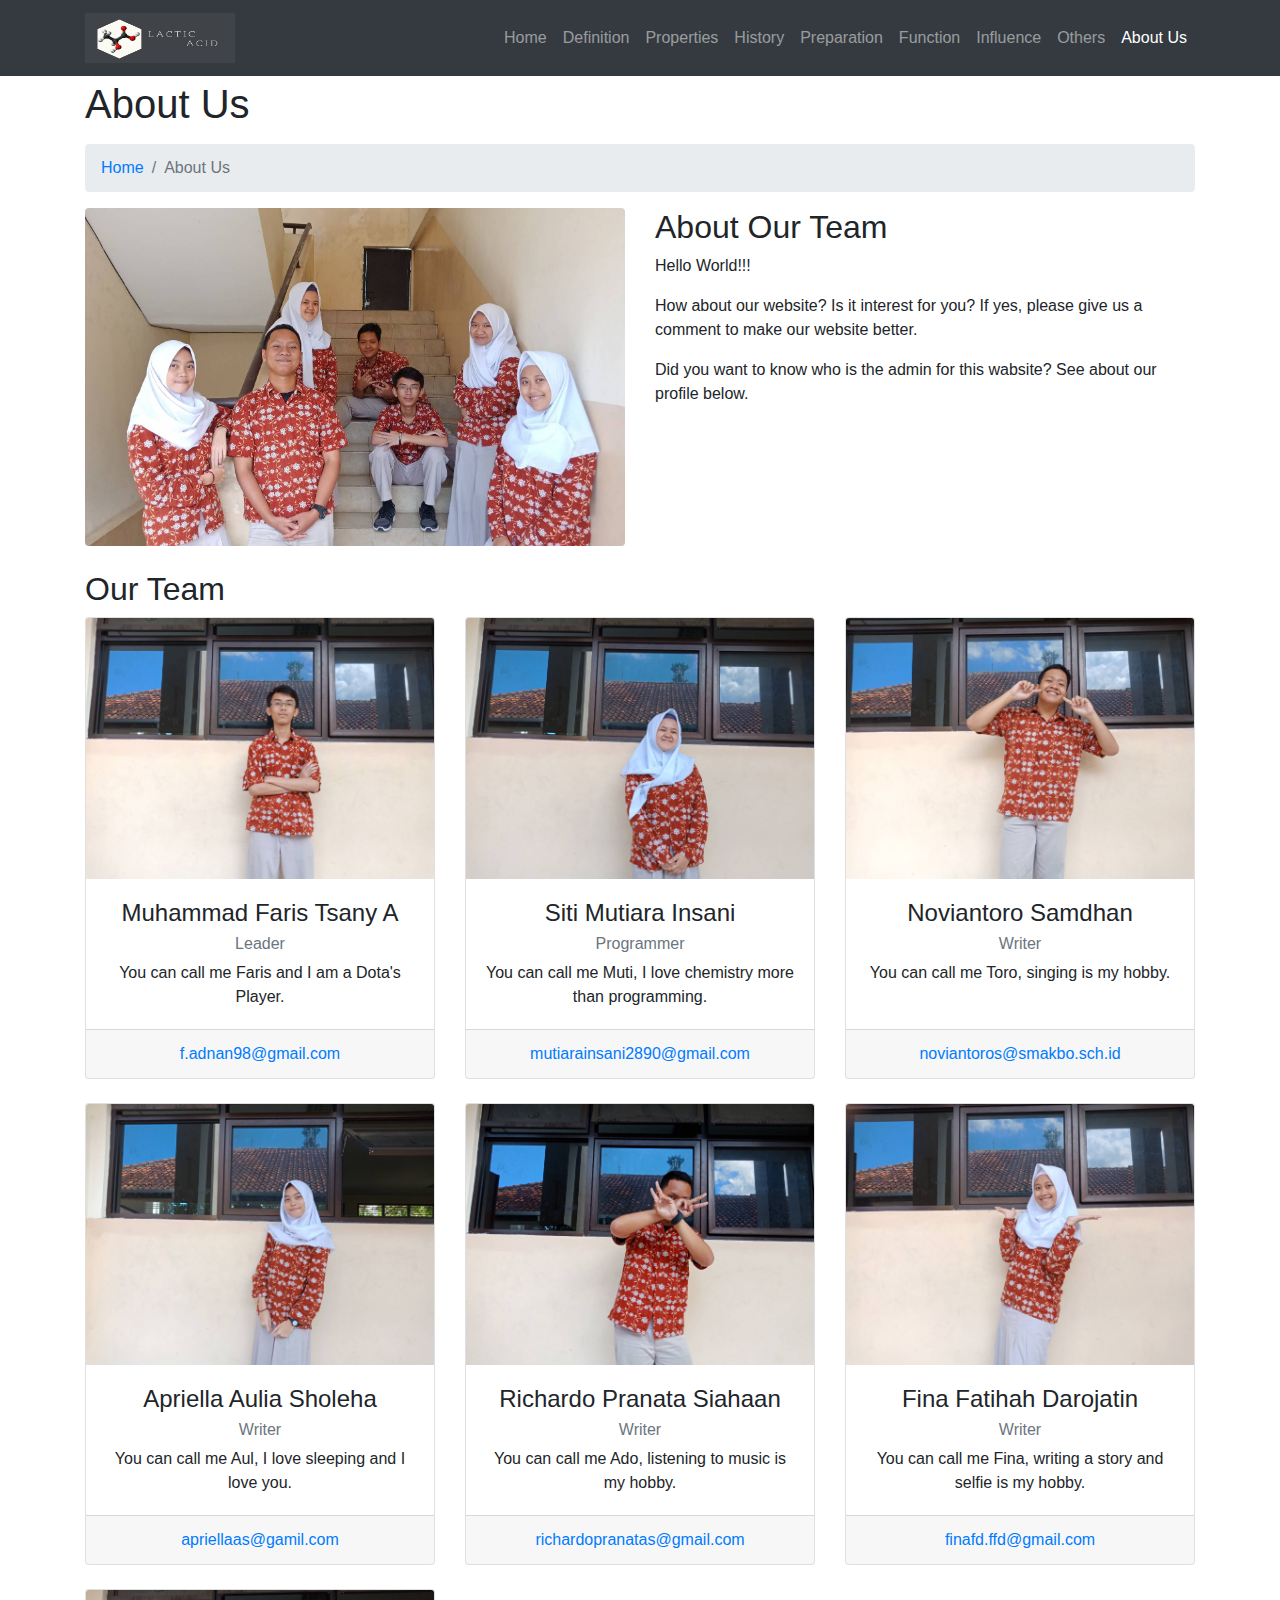
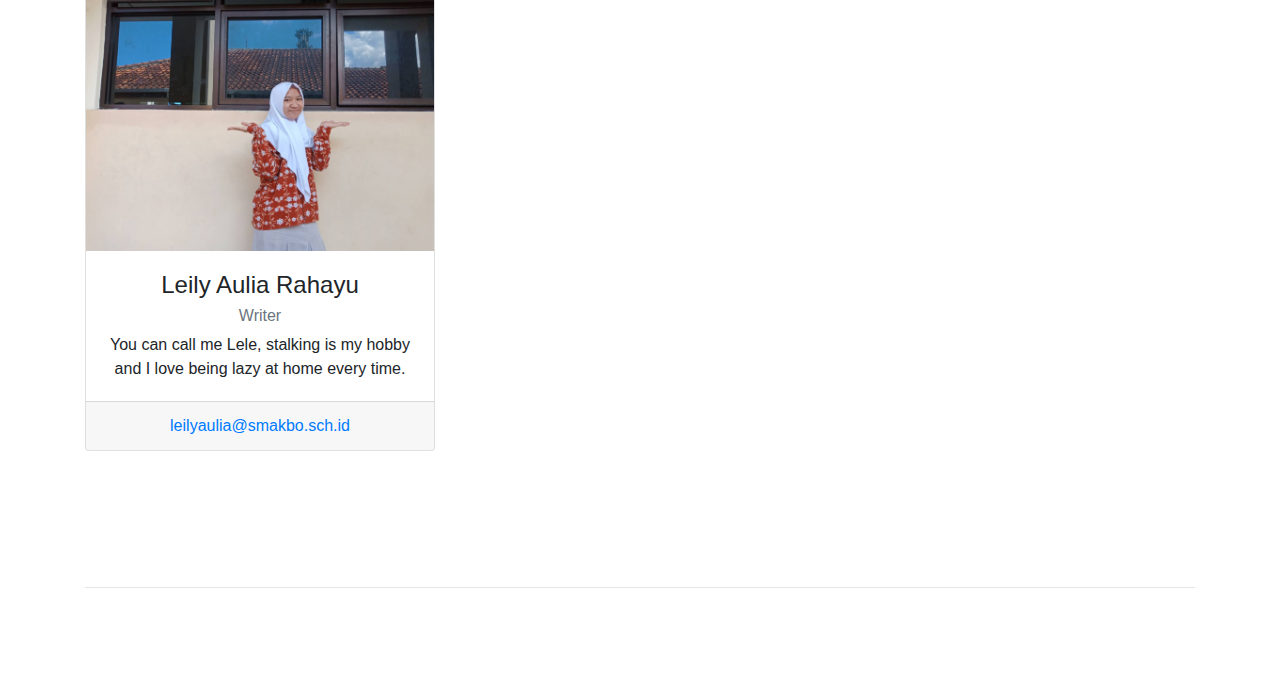
<file: aboutus.html>
<!DOCTYPE html>
<html lang="en">

  <head>

    <meta charset="utf-8">
    <meta name="viewport" content="width=device-width, initial-scale=1, shrink-to-fit=no">
    <meta name="description" content="">
    <meta name="author" content="">

    <title>LACTIC ACID</title>
     <link rel="shortcut icon" href="http://www.iconarchive.com/download/i91597/icons8/windows-8/Science-Physics.ico">

     <!-- Bootstrap core CSS -->
    <link href="css/bootstrap.css" rel="stylesheet">

    <!-- Custom styles for this template -->
    <link href="css/modern-business.css" rel="stylesheet">

  </head>

  <body>

     <!-- Navigation -->
    <nav class="navbar fixed-top navbar-expand-lg navbar-dark bg-dark fixed-top">
      <div class="container">
        <a class="navbar-brand" href="index.html">
          <img src="img/logo2.png" width="150" height="50" class="d-inline-block align-top" alt="">
        </a>
        <button class="navbar-toggler navbar-toggler-right" type="button" data-toggle="collapse" data-target="#navbarResponsive" aria-controls="navbarResponsive" aria-expanded="false" aria-label="Toggle navigation">
          <span class="navbar-toggler-icon"></span>
        </button>
        <div class="collapse navbar-collapse" id="navbarResponsive">
          <ul class="navbar-nav ml-auto">
            <li class="nav-item">
              <a class="nav-link" href="index.html">Home</a>
            </li>
            <li class="nav-item">
              <a class="nav-link" href="definisi.html">Definition</a>
            </li>
            <li class="nav-item">
              <a class="nav-link" href="properties.html">Properties</a>
            </li>
            <li class="nav-item">
              <a class="nav-link" href="history.html">History</a>
            </li>
             <li class="nav-item">
              <a class="nav-link" href="preparation.html">Preparation</a>
            </li>
             <li class="nav-item">
              <a class="nav-link" href="application.html">Function</a>
            </li>
            <li class="nav-item">
              <a class="nav-link" href="influence.html">Influence</a>
            </li>
            <li class="nav-item">
              <a class="nav-link" href="otherarticle.html">Others</a>
            </li>
            <li class="nav-item active">
              <a class="nav-link" href="aboutus.html">About Us</a>
            </li>
          </ul>
        </div>
      </div>
    </nav>


    <!-- Page Content -->
    <div class="container">

      <!-- Page Heading/Breadcrumbs -->
      <h1 class="mt-4 mb-3">About
        Us
      </h1>

      <ol class="breadcrumb">
        <li class="breadcrumb-item">
          <a href="index.html">Home</a>
        </li>
        <li class="breadcrumb-item active">About Us</li>
      </ol>

      <!-- Intro Content -->
      <div class="row">
        <div class="col-lg-6">
          <img class="img-fluid rounded mb-4" src="img/kkpi (3).jpg" alt="">
        </div>
        <div class="col-lg-6">
          <h2>About Our Team</h2>
          <p>Hello World!!!</p>
          <p>How about our website? Is it interest for you? If yes, please give us a comment to make our website better.</p>
          <p>Did you want to know who is the admin for this wabsite? See about our profile below.</p>
        </div>
      </div>
      <!-- /.row -->

      <!-- Team Members -->
      <h2>Our Team</h2>

      <div class="row">
        <div class="col-lg-4 mb-4">
          <div class="card h-100 text-center">
            <img class="card-img-top" src="img/kkpi (8).jpg" alt="">
            <div class="card-body">
              <h4 class="card-title">Muhammad Faris Tsany A</h4>
              <h6 class="card-subtitle mb-2 text-muted">Leader</h6>
              <p class="card-text">You can call me Faris and I am a Dota's Player.</p>
            </div>
            <div class="card-footer">
              <a href="https://www.google.com/gmail/">f.adnan98@gmail.com</a>
            </div>
          </div>
        </div>
        <div class="col-lg-4 mb-4">
          <div class="card h-100 text-center">
            <img class="card-img-top" src="img/kkpi (7).jpg" alt="">
            <div class="card-body">
              <h4 class="card-title">Siti Mutiara Insani</h4>
              <h6 class="card-subtitle mb-2 text-muted">Programmer</h6>
              <p class="card-text">You can call me Muti, I love chemistry more than programming.</p>
            </div>
            <div class="card-footer">
              <a href="https://www.google.com/gmail/">mutiarainsani2890@gmail.com</a>
            </div>
          </div>
        </div>
        <div class="col-lg-4 mb-4">
          <div class="card h-100 text-center">
            <img class="card-img-top" src="img/kkpi (1).jpg" alt="">
            <div class="card-body">
              <h4 class="card-title">Noviantoro Samdhan</h4>
              <h6 class="card-subtitle mb-2 text-muted">Writer</h6>
              <p class="card-text">You can call me Toro, singing is my hobby.</p>
            </div>
            <div class="card-footer">
              <a href="https://www.google.com/gmail/">noviantoros@smakbo.sch.id</a>
            </div>
          </div>
        </div>
        <div class="col-lg-4 mb-4">
          <div class="card h-100 text-center">
            <img class="card-img-top" src="img/kkpi (4).jpg" alt="">
            <div class="card-body">
              <h4 class="card-title">Apriella Aulia Sholeha</h4>
              <h6 class="card-subtitle mb-2 text-muted">Writer</h6>
              <p class="card-text">You can call me Aul, I love sleeping and I love you.</p>
            </div>
            <div class="card-footer">
              <a href="https://www.google.com/gmail/">apriellaas@gamil.com</a>
            </div>
          </div>
        </div>
        <div class="col-lg-4 mb-4">
          <div class="card h-100 text-center">
            <img class="card-img-top" src="img/kkpi (5).jpg" alt="">
            <div class="card-body">
              <h4 class="card-title">Richardo Pranata Siahaan</h4>
              <h6 class="card-subtitle mb-2 text-muted">Writer</h6>
              <p class="card-text">You can call me Ado, listening to music is my hobby.</p>
            </div>
            <div class="card-footer">
              <a href="https://www.google.com/gmail/">richardopranatas@gmail.com</a>
            </div>
          </div>
        </div>
        <div class="col-lg-4 mb-4">
          <div class="card h-100 text-center">
            <img class="card-img-top" src="img/kkpi (2).jpg" alt="">
            <div class="card-body">
              <h4 class="card-title">Fina Fatihah Darojatin</h4>
              <h6 class="card-subtitle mb-2 text-muted">Writer</h6>
              <p class="card-text">You can call me Fina, writing a story and selfie is my hobby.</p>
            </div>
            <div class="card-footer">
              <a href="https://www.google.com/gmail/">finafd.ffd@gmail.com</a>
            </div>
          </div>
        </div>
        <div class="col-lg-4 mb-4">
          <div class="card h-100 text-center">
            <img class="card-img-top" src="img/kkpi (6).jpg" alt="">
            <div class="card-body">
              <h4 class="card-title">Leily Aulia Rahayu</h4>
              <h6 class="card-subtitle mb-2 text-muted">Writer</h6>
              <p class="card-text">You can call me Lele, stalking is my hobby and I love being lazy at home every time.</p>
            </div>
            <div class="card-footer">
              <a href="https://www.google.com/gmail/">leilyaulia@smakbo.sch.id</a>
            </div>
          </div>
        </div>
      </div>
      </div>
      <!-- /.row -->
      </div>
      <!-- /.row -->

    </div>
    <!-- /.container -->

    <!-- Footer -->
    <footer class="py-5" style="background-image: url('http://www.elsa-belgium.org/wp-content/uploads/2014/12/footer-background-02-1.png')"">
      <div class="container">
           <p class="m-0 text-center text-white">Lactic Acid Website.</p>
         <p class="m-0 text-center text-white">Find Your Own Self In Chemistry.</p>
         <hr>
          <center><a class="text-white" href="index.html">LACTIC ACID GROUP</a></center>
      </div>
      <!-- /.container -->
    </footer>
  </body>

</html>
</file>
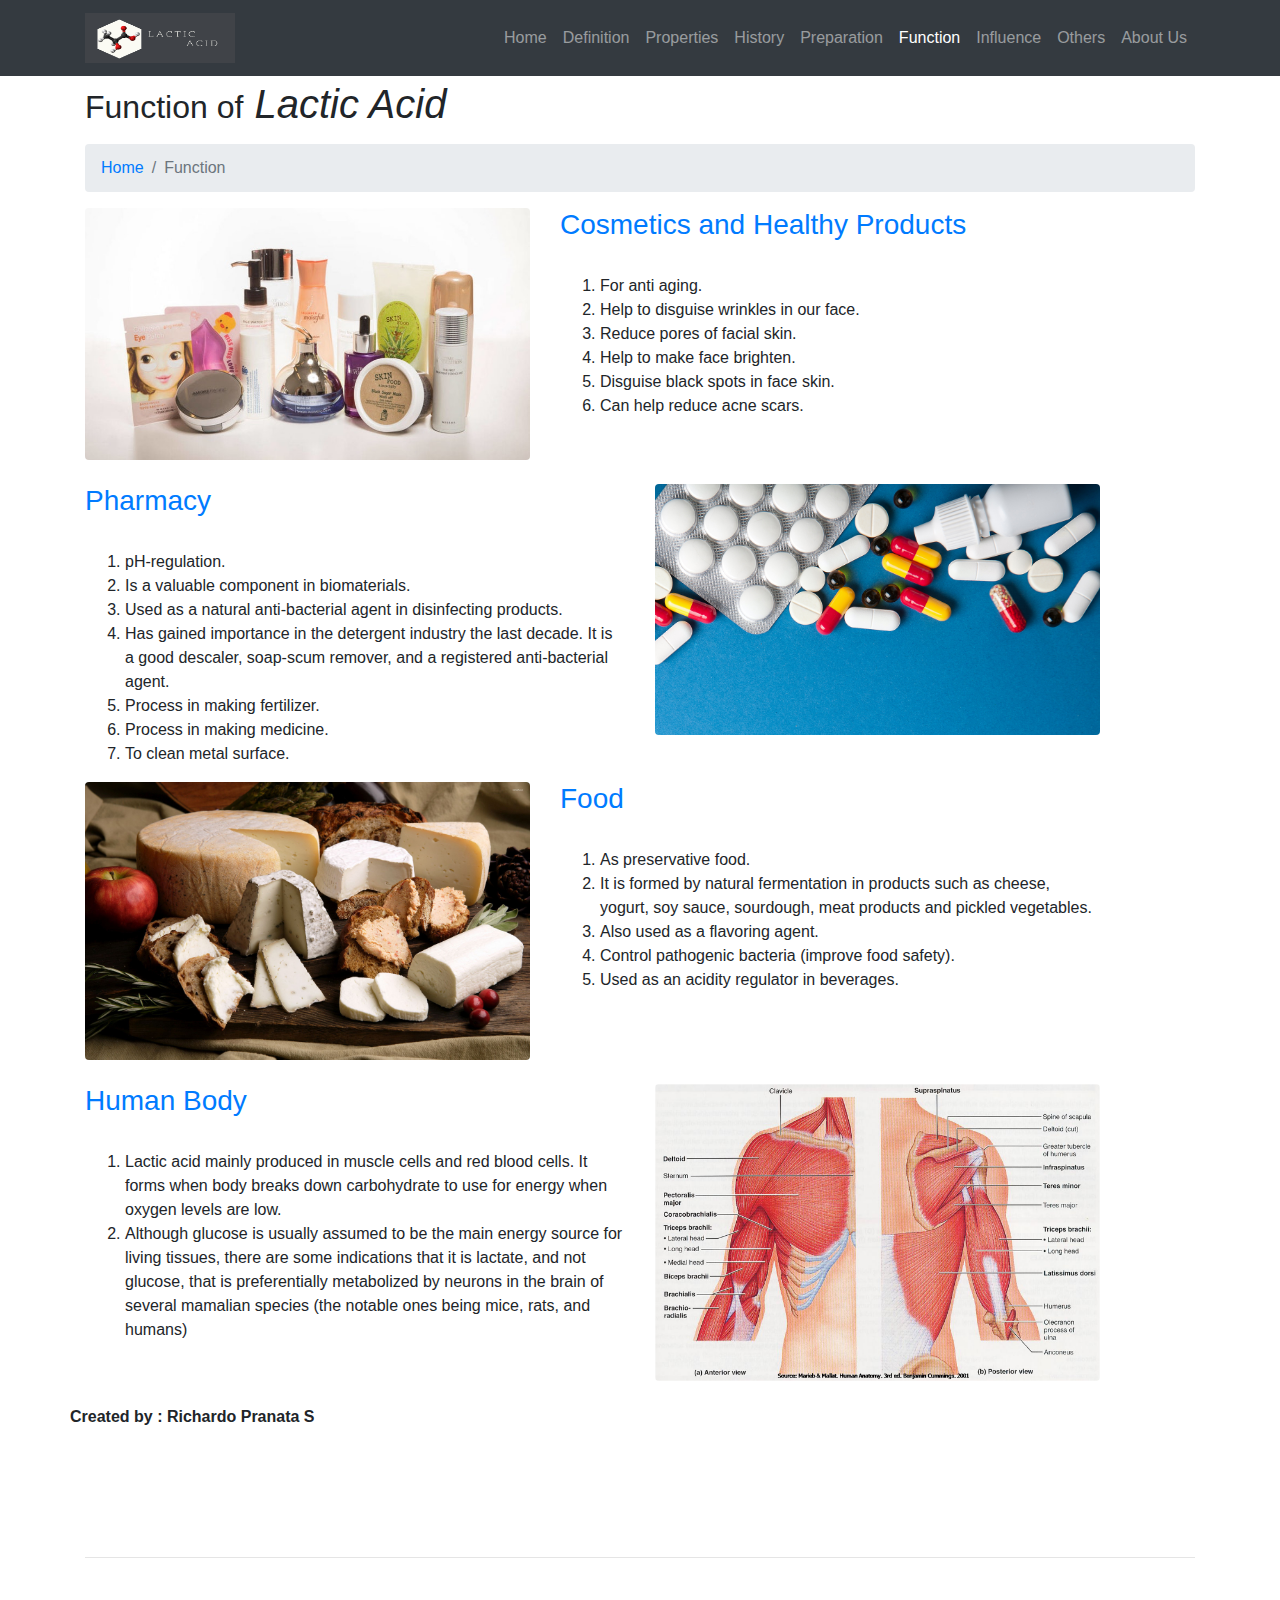
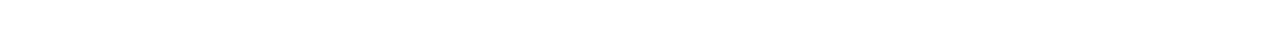
<file: application.html>
<!DOCTYPE html>
<html lang="en">

  <head>

    <meta charset="utf-8">
    <meta name="viewport" content="width=device-width, initial-scale=1, shrink-to-fit=no">
    <meta name="description" content="">
    <meta name="author" content="">

    <title>LACTIC ACID</title>
     <link rel="shortcut icon" href="http://www.iconarchive.com/download/i91597/icons8/windows-8/Science-Physics.ico">

     <!-- Bootstrap core CSS -->
    <link href="css/bootstrap.css" rel="stylesheet">

    <!-- Custom styles for this template -->
    <link href="css/modern-business.css" rel="stylesheet">

  </head>

  <body>

     <!-- Navigation -->
    <nav class="navbar fixed-top navbar-expand-lg navbar-dark bg-dark fixed-top">
      <div class="container">
        <a class="navbar-brand" href="index.html">
          <img src="img/logo2.png" width="150" height="50" class="d-inline-block align-top" alt="">
        </a>
        <button class="navbar-toggler navbar-toggler-right" type="button" data-toggle="collapse" data-target="#navbarResponsive" aria-controls="navbarResponsive" aria-expanded="false" aria-label="Toggle navigation">
          <span class="navbar-toggler-icon"></span>
        </button>
        <div class="collapse navbar-collapse" id="navbarResponsive">
          <ul class="navbar-nav ml-auto">
            <li class="nav-item">
              <a class="nav-link" href="index.html">Home</a>
            </li>
            <li class="nav-item">
              <a class="nav-link" href="definisi.html">Definition</a>
            </li>
             <li class="nav-item">
              <a class="nav-link" href="properties.html">Properties</a>
            </li>
            <li class="nav-item">
              <a class="nav-link" href="history.html">History</a>
            </li>
             <li class="nav-item">
              <a class="nav-link" href="preparation.html">Preparation</a>
            </li>
             <li class="nav-item active">
              <a class="nav-link" href="application.html">Function</a>
            </li>
            <li class="nav-item">
              <a class="nav-link" href="influence.html">Influence</a>
            </li>
            <li class="nav-item">
              <a class="nav-link" href="otherarticle.html">Others</a>
            </li>
            <li class="nav-item">
              <a class="nav-link" href="aboutus.html">About Us</a>
            </li>
          </ul>
        </div>
      </div>
    </nav>


    <!-- Page Content -->
    <div class="container">

      <!-- Page Heading/Breadcrumbs -->
      <h1 class="mt-4 mb-3"> <small>Function of</small> <i>Lactic Acid</i> 
      </h1>

      <ol class="breadcrumb">
        <li class="breadcrumb-item">
          <a href="index.html">Home</a>
        </li>
        <li class="breadcrumb-item active">Function</li>
      </ol>

      <!-- Intro Content -->
      <div class="row">
        <div class="col-lg-5">
          <img class="img-fluid rounded mb-4" src="img/skincare.jpg" width="700" height="400" alt="">
        </div>
        <div class="col-lg-6">
          <h3 class="text-primary"><a href="https://www.youtube.com/watch?v=RJvNnDxJxao">Cosmetics and Healthy Products</a></h3>
          <br><ol> 
                  <li>For anti aging.</li>
                  <li>Help to disguise wrinkles in our face.</li>
                  <li>Reduce pores of facial skin.</li>
                  <li>Help to make face brighten.</li>
                  <li>Disguise black spots in face skin.</li>
                  <li>Can help reduce acne scars.</li>
              </ol>
        </div>
      </div>
      <div class="row">
        <div class="col-lg-6">
          <h3 class="text-primary"><a href="https://www.youtube.com/watch?v=Cfgj7nYlDyI">Pharmacy</a></h3>
          <br><ol> 
                  <li>pH-regulation.</li>
                  <li>Is a valuable component in biomaterials.</li>
                  <li>Used as a natural anti-bacterial agent in disinfecting products.</li>
                  <li>Has gained importance in the detergent industry the last decade. It is a good descaler, soap-scum remover, and a registered anti-bacterial agent.</li>
                  <li>Process in making fertilizer.</li>
                  <li>Process in making medicine.</li>
                  <li>To clean metal surface.</li>
              </ol>
        </div>
        <div class="col-lg-5">
          <img class="img-fluid rounded mb-4" src="img/obat.jpg" width="700" height="400" alt="">
        </div>
      </div>
      <div class="row">
        <div class="col-lg-5">
          <img class="img-fluid rounded mb-4" src="img/keju.jpg" width="700" height="400" alt="">
        </div>
        <div class="col-lg-6">
          <h3 class="text-primary"><a href="https://www.youtube.com/watch?v=KlH4k4cHEzQ">Food</a></h3>
          <br><ol> 
                  <li>As preservative food.</li>
                  <li>It is formed by natural fermentation in products such as cheese, yogurt, soy sauce, sourdough, meat products and pickled vegetables.</li>
                  <li>Also used as a flavoring agent.</li>
                  <li>Control pathogenic bacteria (improve food safety).</li>
                  <li>Used as an acidity regulator in beverages.</li>
              </ol>
        </div>
      </div>
       <div class="row">
        <div class="col-lg-6">
          <h3 class="text-primary"><a href="https://www.youtube.com/watch?v=6mlHCx965po">Human Body</a></h3>
          <br> <ol>

          		<li>Lactic acid mainly produced in muscle cells and red blood cells. It forms when body breaks down carbohydrate to use for energy when oxygen levels are low.</li>
         		 <li>Although glucose is usually assumed to be the main energy source for living tissues, there are some indications that it is lactate, and not glucose, that is preferentially metabolized by neurons in the brain of several mamalian species (the notable ones being mice, rats, and humans)</li>
         		 
         		</ol>

        </div>
        <div class="col-lg-5">
          <img class="img-fluid rounded mb-4" src="img/otot.png" width="700" height="400" alt="">
        </div>



<p><strong>Created by : Richardo Pranata S</strong></p>
    
            </div>
          </div>
        </div>
      </div>
      <!-- /.row -->
      </div>
      <!-- /.row -->

    </div>
    <!-- /.container -->

    <!-- Footer -->
   <footer class="py-5" style="background-image: url('http://www.elsa-belgium.org/wp-content/uploads/2014/12/footer-background-02-1.png')"">
      <div class="container">
           <p class="m-0 text-center text-white">Lactic Acid Website.</p>
         <p class="m-0 text-center text-white">Find Your Own Self In Chemistry.</p>
         <hr>
          <center><a class="text-white" href="index.html">LACTIC ACID GROUP</a></center>
      </div>
      <!-- /.container -->
    </footer>

  </body>

</html>
</file>
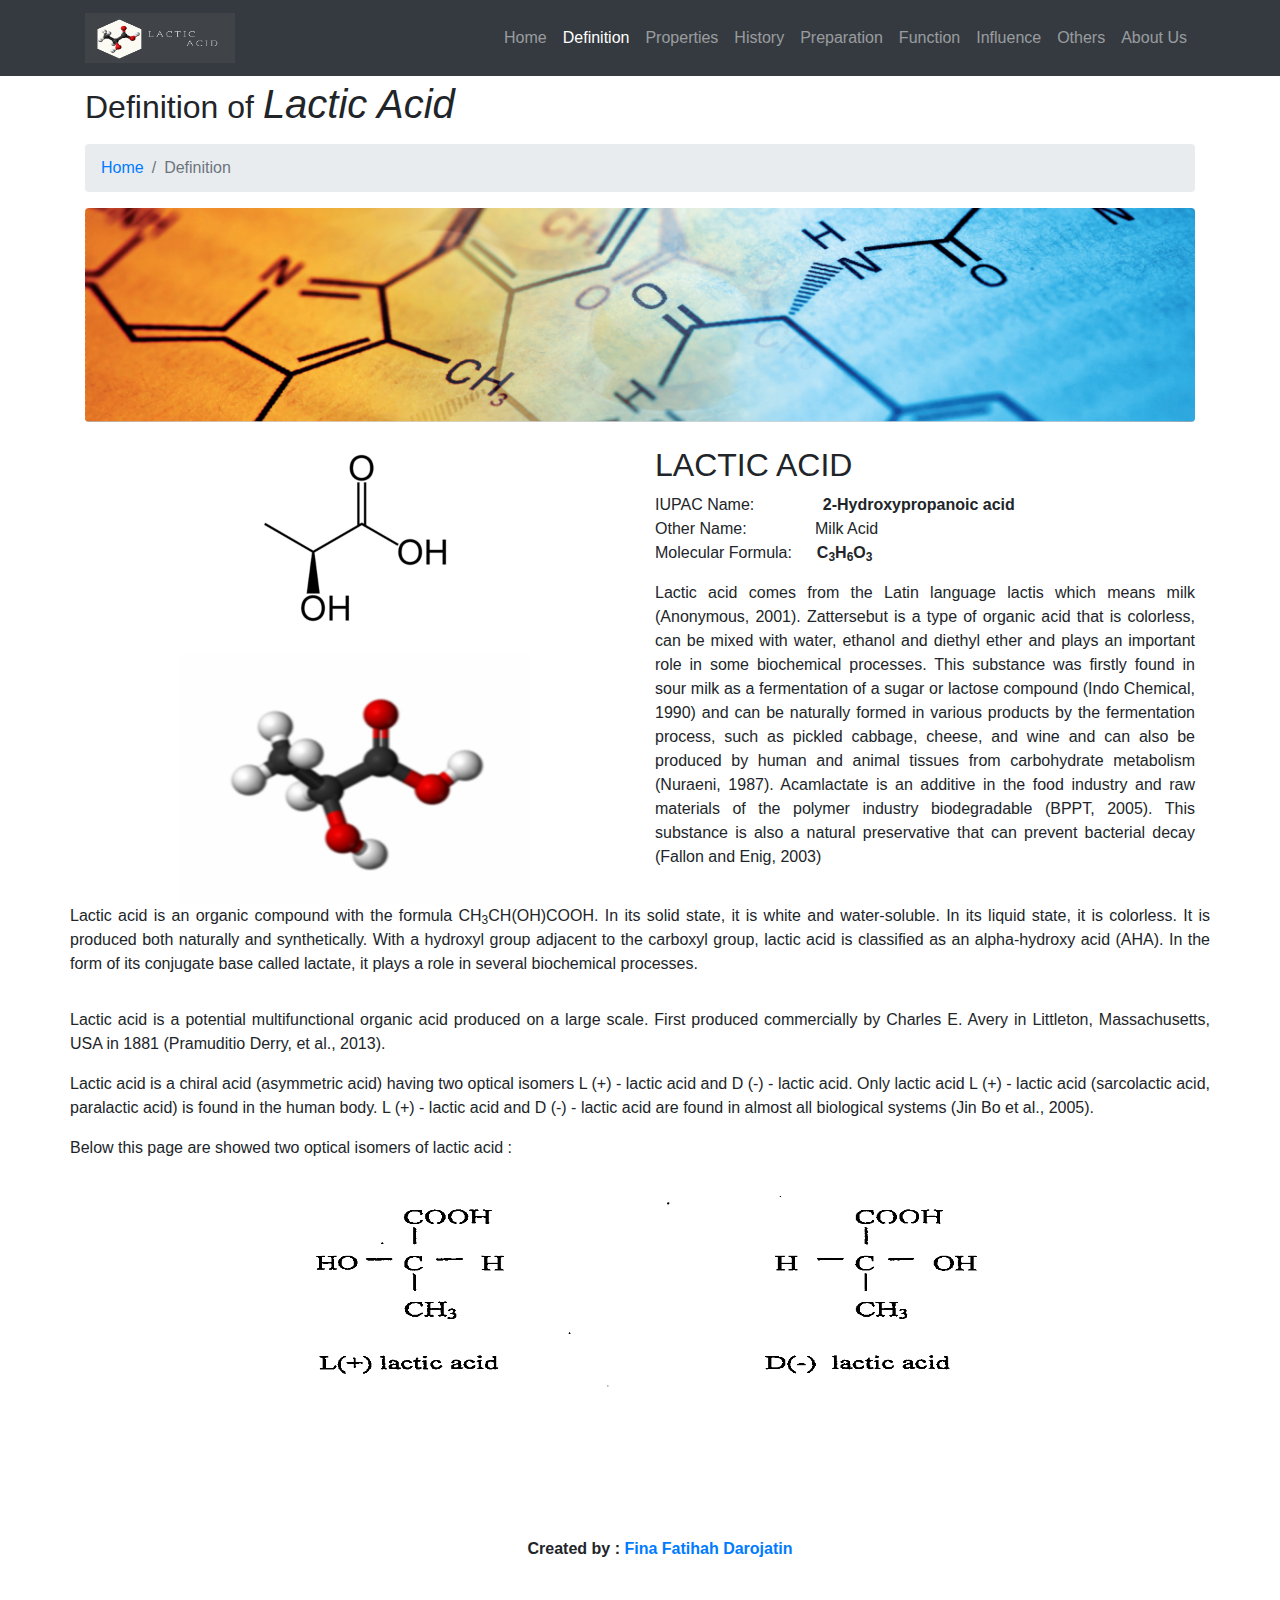
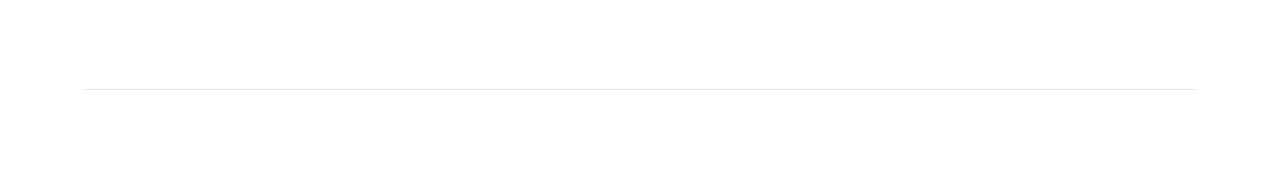
<file: definisi.html>
<!DOCTYPE html>
<html lang="en">

  <head>

    <meta charset="utf-8">
    <meta name="viewport" content="width=device-width, initial-scale=1, shrink-to-fit=no">
    <meta name="description" content="">
    <meta name="author" content="">

    <title>LACTIC ACID</title>
     <link rel="shortcut icon" href="http://www.iconarchive.com/download/i91597/icons8/windows-8/Science-Physics.ico">

    <!-- Bootstrap core CSS -->
    <link href="css/bootstrap.css" rel="stylesheet">

    <!-- Custom styles for this template -->
    <link href="css/modern-business.css" rel="stylesheet">

  </head>

  <body>

     <!-- Navigation -->
    <nav class="navbar fixed-top navbar-expand-lg navbar-dark bg-dark fixed-top">
      <div class="container">
         <a class="navbar-brand" href="index.html">
          <img src="img/logo2.png" width="150" height="50" class="d-inline-block align-top" alt="">
        </a>
        <button class="navbar-toggler navbar-toggler-right" type="button" data-toggle="collapse" data-target="#navbarResponsive" aria-controls="navbarResponsive" aria-expanded="false" aria-label="Toggle navigation">
          <span class="navbar-toggler-icon"></span>
        </button>
        <div class="collapse navbar-collapse" id="navbarResponsive">
          <ul class="navbar-nav ml-auto">
            <li class="nav-item">
              <a class="nav-link" href="index.html">Home</a>
            </li>
            <li class="nav-item active">
              <a class="nav-link" href="definisi.html">Definition</a>
            </li>
            <li class="nav-item">
              <a class="nav-link" href="properties.html">Properties</a>
            </li>
            <li class="nav-item">
              <a class="nav-link" href="history.html">History</a>
            </li>
             <li class="nav-item">
              <a class="nav-link" href="preparation.html">Preparation</a>
            </li>
             <li class="nav-item">
              <a class="nav-link" href="application.html">Function</a>
            </li>
            <li class="nav-item">
              <a class="nav-link" href="influence.html">Influence</a>
            </li>
            <li class="nav-item">
              <a class="nav-link" href="otherarticle.html">Others</a>
            </li>
            <li class="nav-item">
              <a class="nav-link" href="aboutus.html">About Us</a>
            </li>
          </ul>
        </div>
      </div>
    </nav>

    <!-- Page Content -->
    <div class="container">

      <!-- Page Heading/Breadcrumbs -->
      <h1 class="mt-4 mb-3"> <small>Definition
        of </small> <i>Lactic Acid</i>
      </h1>

      <ol class="breadcrumb">
        <li class="breadcrumb-item">
          <a href="index.html">Home</a>
        </li>
        <li class="breadcrumb-item active">Definition</li>
      </ol>

      <!-- Image Header -->
      <img class="img-fluid rounded mb-4" src="img/header1.jpg" alt="">

      <!-- Marketing Icons Section -->
            <div class="row">
        <div class="col-lg-6">
          <center><img class="img-fluid rounded mb-4" src="img/asamlaktat.png" width="200px" height= "100px" margin-left="200px"></center>
          <center><img src="img/structure2.jpg" width="350px" height= "250px"></center>
        </div>
        <div class="col-lg-6">
          <h2>LACTIC ACID</h2>
          <p> IUPAC Name:&emsp;&emsp;&emsp;&emsp;&nbsp;<strong>2-Hydroxypropanoic acid</strong> <br> Other Name:&emsp;&emsp;&emsp;&emsp;&nbsp;Milk Acid <br> Molecular Formula:&emsp;&nbsp;&nbsp;<strong>C<sub>3</sub>H<sub>6</sub>O<sub>3</sub></strong>


          </p>
          <p align="justify">Lactic acid comes from the Latin language
lactis
which means milk (Anonymous, 2001). Zattersebut is a type of organic acid that is colorless, can be mixed with water, ethanol and diethyl ether and plays an important role in some biochemical processes.
 This substance was firstly found in sour milk as a fermentation of a sugar or lactose compound (Indo Chemical, 1990) and can be naturally formed in various products by the fermentation process, such as pickled cabbage, cheese, and wine and can also be produced by human and animal tissues from carbohydrate metabolism (Nuraeni, 1987). Acamlactate is an additive in the food industry and raw materials of the polymer industry
biodegradable
(BPPT, 2005). This substance is also a natural preservative that can prevent bacterial decay (Fallon and Enig, 2003)</p>
</div>
<p>
           <p align="justify">Lactic acid is an organic compound with the formula CH<sub>3</sub>CH(OH)COOH. In its solid state, it is white and water-soluble. In its liquid state, it is colorless. It is produced both naturally and synthetically. With a hydroxyl group adjacent to the carboxyl group, lactic acid is classified as an alpha-hydroxy acid (AHA). In the form of its conjugate base called lactate, it plays a role in several biochemical processes.</p>
          </p>
          
          <p align="justify">Lactic acid is a potential multifunctional organic acid produced on a large scale. First produced commercially by Charles E. Avery in Littleton, Massachusetts, USA in 1881 (Pramuditio Derry, et al., 2013).</p>

          <p align="justify">Lactic acid is a chiral acid (asymmetric acid) having two optical isomers L (+) - lactic acid and D (-) - lactic acid. Only lactic acid L (+) - lactic acid (sarcolactic acid, paralactic acid) is found in the human body. L (+) - lactic acid and D (-) - lactic acid are found in almost all biological systems (Jin Bo et al., 2005).</p>

          <p>Below this page are showed two optical isomers of lactic acid :</p>
          <p align="center"><img src="img/isomer.png" width="65%" height="65%"></p>

        
      </div>
          </div>

<ol> <p align="center"><strong>Created by : 
                        <a href="https://www.instagram.com/delfina_fd/">Fina Fatihah Darojatin
                       </a></strong></p>
  </ol>
        </div>
      </div>
      <!-- /.row -->

    </div>
    <!-- /.container -->

    <!-- Footer -->
   <footer class="py-5" style="background-image: url('http://www.elsa-belgium.org/wp-content/uploads/2014/12/footer-background-02-1.png')"">
      <div class="container">
           <p class="m-0 text-center text-white">Lactic Acid Website.</p>
         <p class="m-0 text-center text-white">Find Your Own Self In Chemistry.</p>
         <hr>
          <center><a class="text-white" href="index.html">LACTIC ACID GROUP</a></center>
      </div>
      <!-- /.container -->
    </footer>

  </body>

</html>
</file>
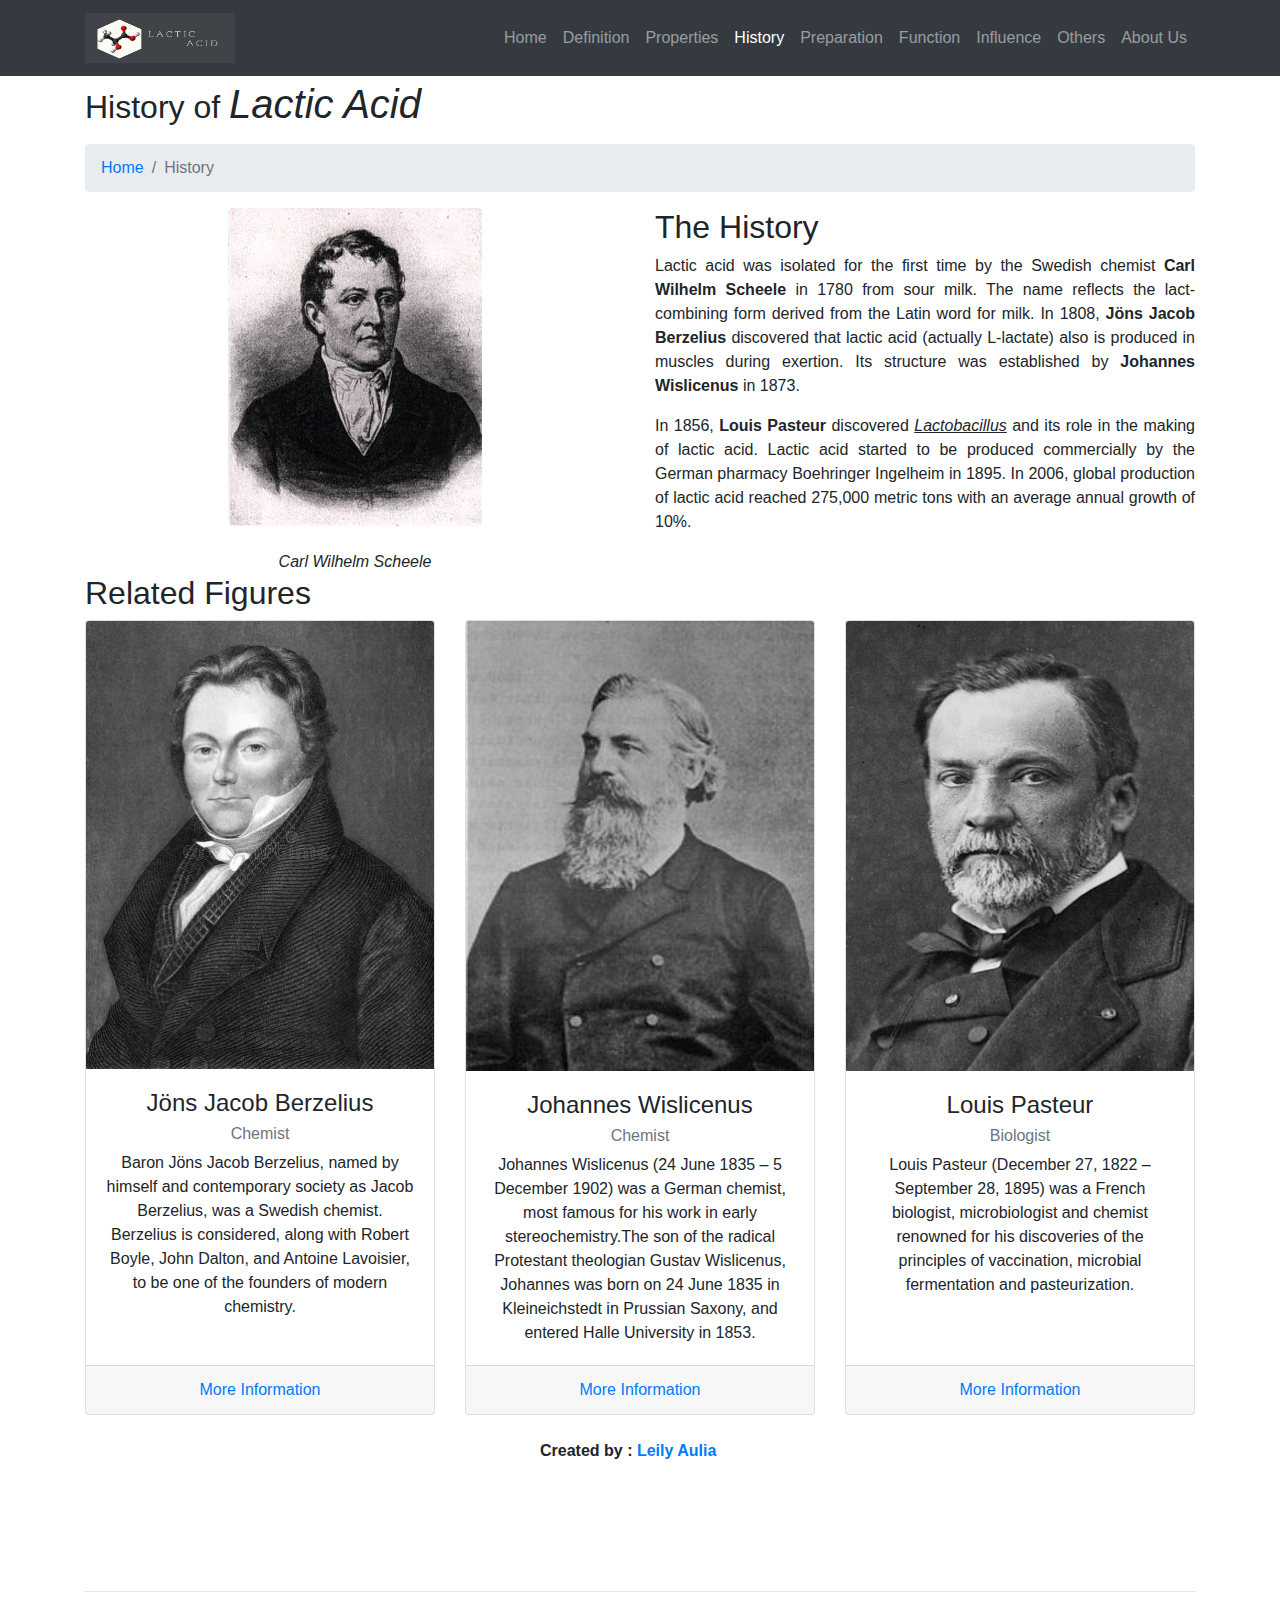
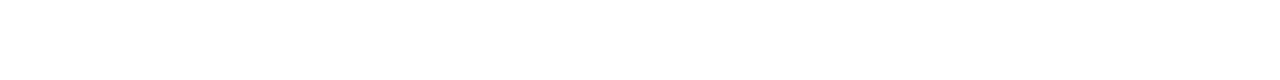
<file: history.html>
<!DOCTYPE html>
<html lang="en">

  <head>

    <meta charset="utf-8">
    <meta name="viewport" content="width=device-width, initial-scale=1, shrink-to-fit=no">
    <meta name="description" content="">
    <meta name="author" content="">

    <title>LACTIC ACID</title>
     <link rel="shortcut icon" href="http://www.iconarchive.com/download/i91597/icons8/windows-8/Science-Physics.ico">

     <!-- Bootstrap core CSS -->
    <link href="css/bootstrap.css" rel="stylesheet">

    <!-- Custom styles for this template -->
    <link href="css/modern-business.css" rel="stylesheet">

  </head>

  <body>

     <!-- Navigation -->
    <nav class="navbar fixed-top navbar-expand-lg navbar-dark bg-dark fixed-top">
      <div class="container">
         <a class="navbar-brand" href="index.html">
          <img src="img/logo2.png" width="150" height="50" class="d-inline-block align-top" alt="">
        </a>
        <button class="navbar-toggler navbar-toggler-right" type="button" data-toggle="collapse" data-target="#navbarResponsive" aria-controls="navbarResponsive" aria-expanded="false" aria-label="Toggle navigation">
          <span class="navbar-toggler-icon"></span>
        </button>
        <div class="collapse navbar-collapse" id="navbarResponsive">
          <ul class="navbar-nav ml-auto">
            <li class="nav-item">
              <a class="nav-link" href="index.html">Home</a>
            </li>
            <li class="nav-item">
              <a class="nav-link" href="definisi.html">Definition</a>
            </li>
             <li class="nav-item">
              <a class="nav-link" href="properties.html">Properties</a>
            </li>
            <li class="nav-item active">
              <a class="nav-link" href="history.html">History</a>
            </li>
             <li class="nav-item">
              <a class="nav-link" href="preparation.html">Preparation</a>
            </li>
             <li class="nav-item">
              <a class="nav-link" href="application.html">Function</a>
            </li>
            <li class="nav-item">
              <a class="nav-link" href="influence.html">Influence</a>
            </li>
            <li class="nav-item">
              <a class="nav-link" href="otherarticle.html">Others</a>
            </li>
            <li class="nav-item">
              <a class="nav-link" href="aboutus.html">About Us</a>
            </li>
          </ul>
        </div>
      </div>
    </nav>


    <!-- Page Content -->
    <div class="container">

      <!-- Page Heading/Breadcrumbs -->
      <h1 class="mt-4 mb-3"><small>History of </small><i>Lactic Acid</i>
      </h1>

      <ol class="breadcrumb">
        <li class="breadcrumb-item">
          <a href="index.html">Home</a>
        </li>
        <li class="breadcrumb-item active">History</li>
      </ol>

      <!-- Intro Content -->
      <div class="row">
        <div class="col-lg-6">
         <center> <img class="img-fluid rounded mb-4" src="img/penemu.jpg" alt=""></center><center><i>Carl Wilhelm Scheele</i></center>
        </div>
        <div class="col-lg-6">
          <h2>The History</h2>
          <p align="justify">Lactic acid was isolated for the first time by the Swedish chemist <strong>Carl Wilhelm Scheele</strong> in 1780 from sour milk. The name reflects the lact- combining form derived from the Latin word for milk. In 1808, <strong>Jöns Jacob Berzelius</strong> discovered that lactic acid (actually L-lactate) also is produced in muscles during exertion. Its structure was established by <strong>Johannes Wislicenus</strong> in 1873. </p>
          <p align="justify">In 1856, <strong>Louis Pasteur</strong> discovered <i><u>Lactobacillus</u></i> and its role in the making of lactic acid. Lactic acid started to be produced commercially by the German pharmacy Boehringer Ingelheim in 1895. 
          In 2006, global production of lactic acid reached 275,000 metric tons with an average annual growth of 10%.</p>
        </div>
      </div>
      <!-- /.row -->

      <!-- Team Members -->
      <h2>Related Figures</h2>

      <div class="row">
        <div class="col-lg-4 mb-4">
          <div class="card h-100 text-center">
            <img class="card-img-top" src="img/jacob.jpg" alt="">
            <div class="card-body">
              <h4 class="card-title">Jöns Jacob Berzelius</h4>
              <h6 class="card-subtitle mb-2 text-muted">Chemist</h6>
              <p class="card-text">Baron Jöns Jacob Berzelius, named by himself and contemporary society as Jacob Berzelius, was a Swedish chemist. Berzelius is considered, along with Robert Boyle, John Dalton, and Antoine Lavoisier, to be one of the founders of modern chemistry.</p>
            </div>
            <div class="card-footer">
              <a href="https://en.wikipedia.org/wiki/J%C3%B6ns_Jacob_Berzelius">More Information</a>
            </div>
          </div>
        </div>
        <div class="col-lg-4 mb-4">
          <div class="card h-100 text-center">
            <img class="card-img-top" src="img/johan.jpg" height="450" alt="">
            <div class="card-body">
              <h4 class="card-title">Johannes Wislicenus</h4>
              <h6 class="card-subtitle mb-2 text-muted">Chemist</h6>
              <p class="card-text">Johannes Wislicenus (24 June 1835 – 5 December 1902) was a German chemist, most famous for his work in early stereochemistry.The son of the radical Protestant theologian Gustav Wislicenus, Johannes was born on 24 June 1835 in Kleineichstedt in Prussian Saxony, and entered Halle University in 1853.</p>
            </div>
            <div class="card-footer">
              <a href="https://en.wikipedia.org/wiki/Johannes_Wislicenus">More Information</a>
            </div>
          </div>
        </div>
        <div class="col-lg-4 mb-4">
          <div class="card h-100 text-center">
            <img class="card-img-top" src="img/pasteur.jpg" height="450" alt="">
            <div class="card-body">
              <h4 class="card-title">Louis Pasteur</h4>
              <h6 class="card-subtitle mb-2 text-muted">Biologist</h6>
              <p class="card-text">Louis Pasteur (December 27, 1822 – September 28, 1895) was a French biologist, microbiologist and chemist renowned for his discoveries of the principles of vaccination, microbial fermentation and pasteurization.</p>
            </div>
            <div class="card-footer">
              <a href="https://en.wikipedia.org/wiki/Louis_Pasteur">More Information</a>
            </div>
          </div>
        </div>
      </div>
    </div>
    <!-- /.container -->

		<p class="mx-auto" style="width: 200px;"><strong>Created by : <a href="https://www.instagram.com/aulialeilyr/">Leily Aulia</a></strong></p>

    <!-- Footer -->
<footer class="py-5" style="background-image: url('http://www.elsa-belgium.org/wp-content/uploads/2014/12/footer-background-02-1.png')"">
      <div class="container">
           <p class="m-0 text-center text-white">Lactic Acid Website.</p>
         <p class="m-0 text-center text-white">Find Your Own Self In Chemistry.</p>
         <hr>
          <center><a class="text-white" href="index.html">LACTIC ACID GROUP</a></center>
      </div>
      <!-- /.container -->
    </footer>
  </body>

</html>
</file>
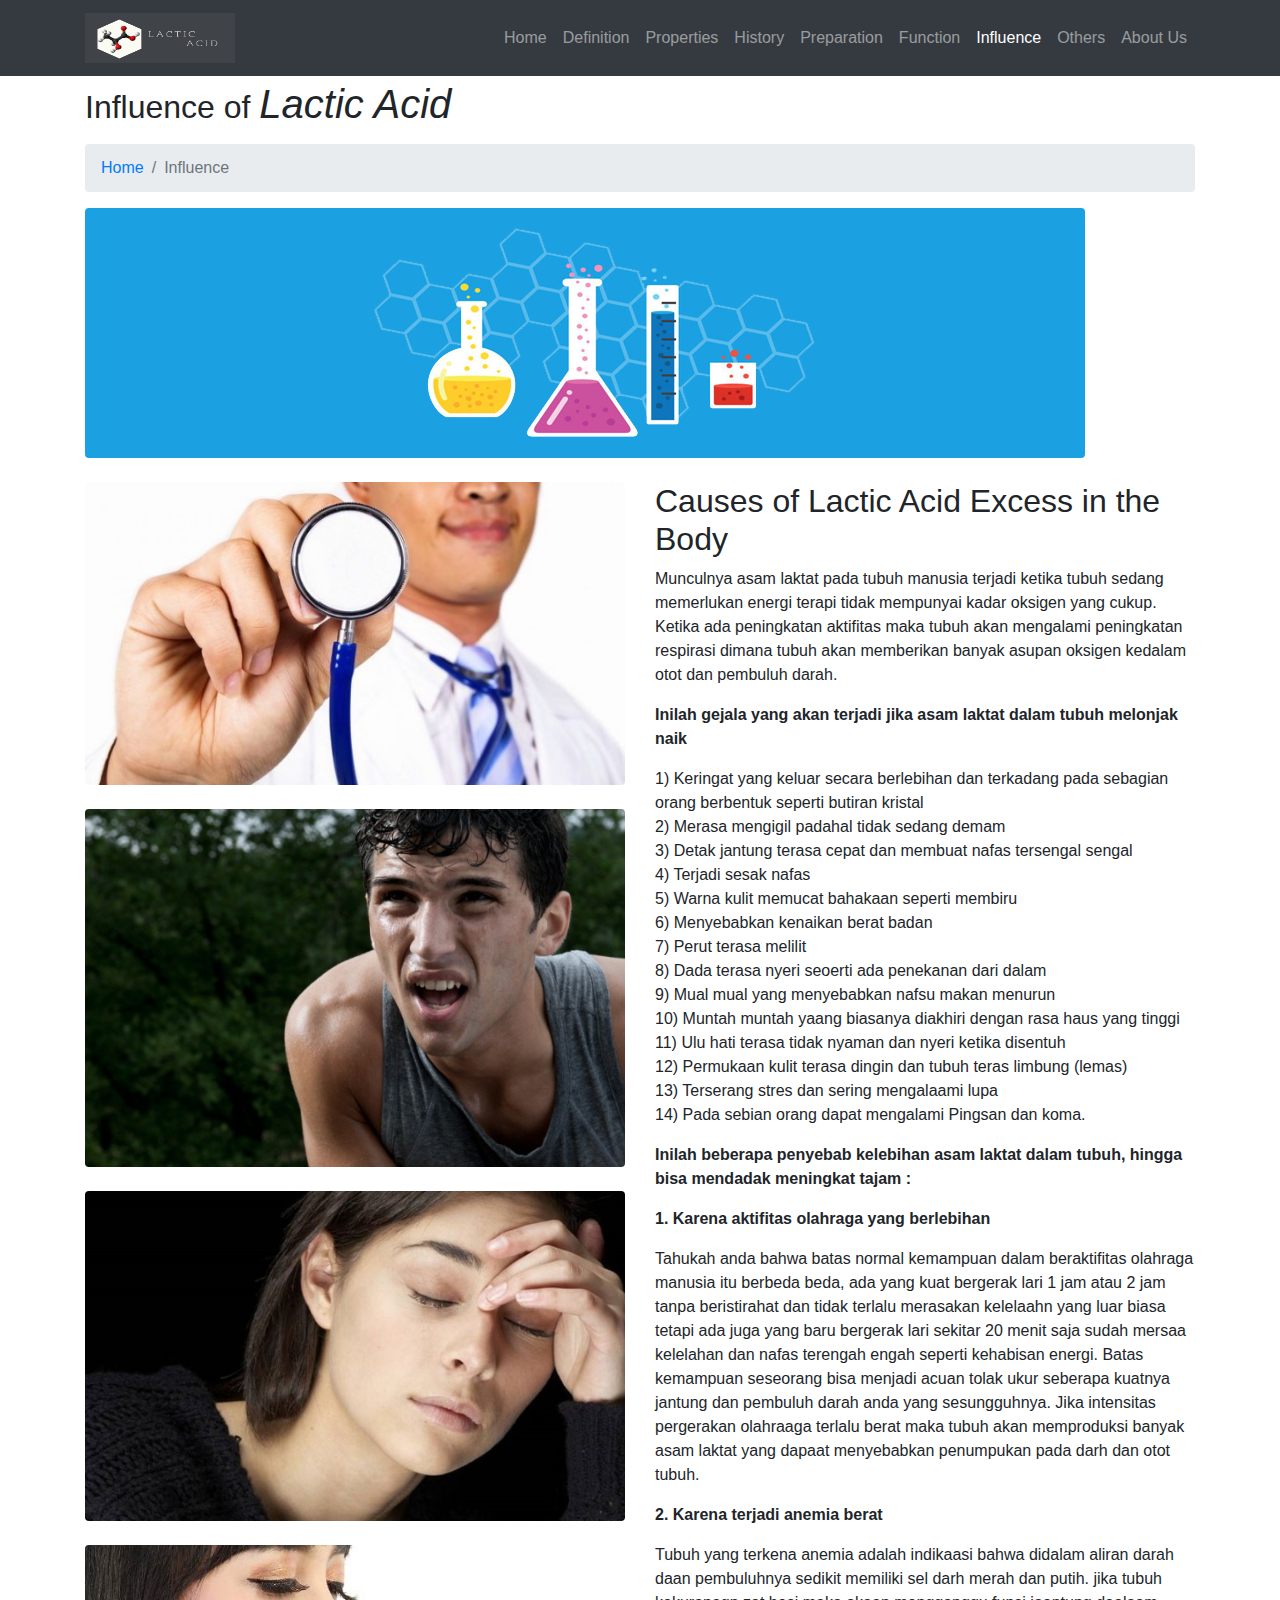
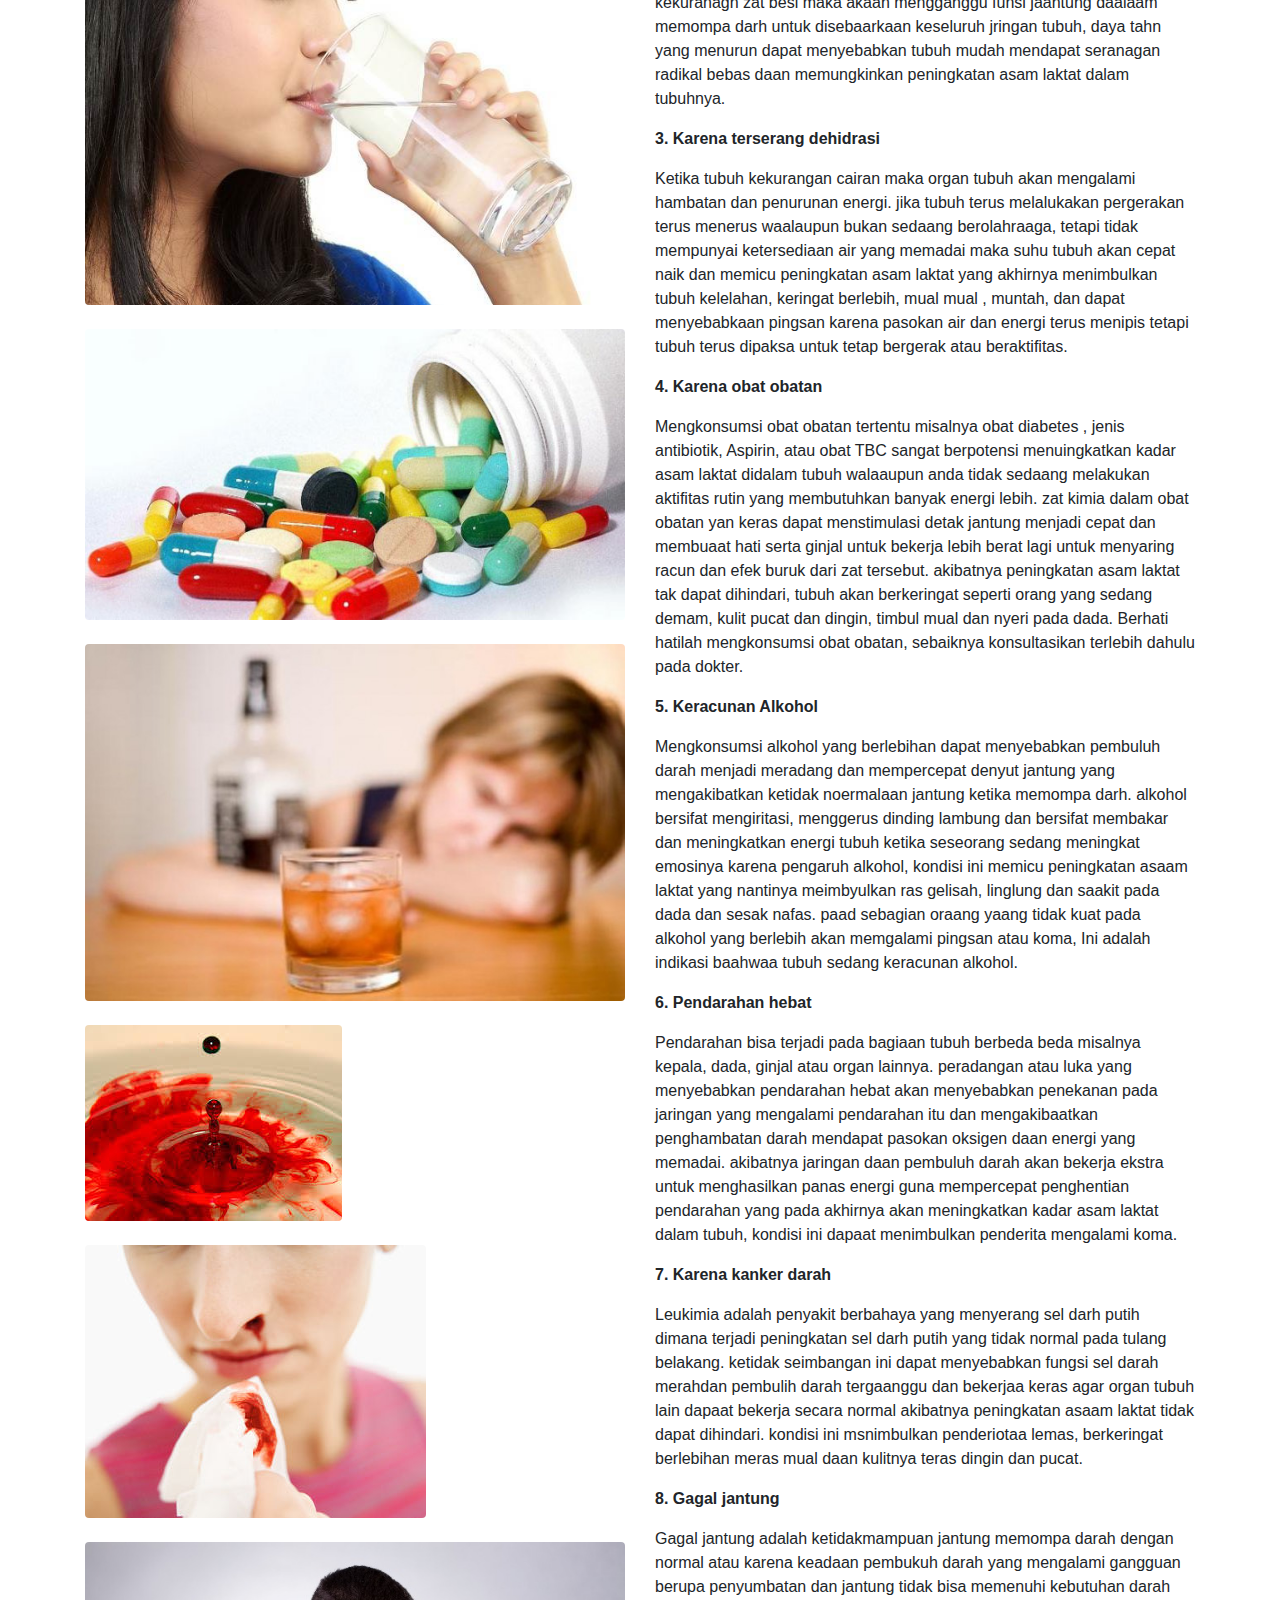
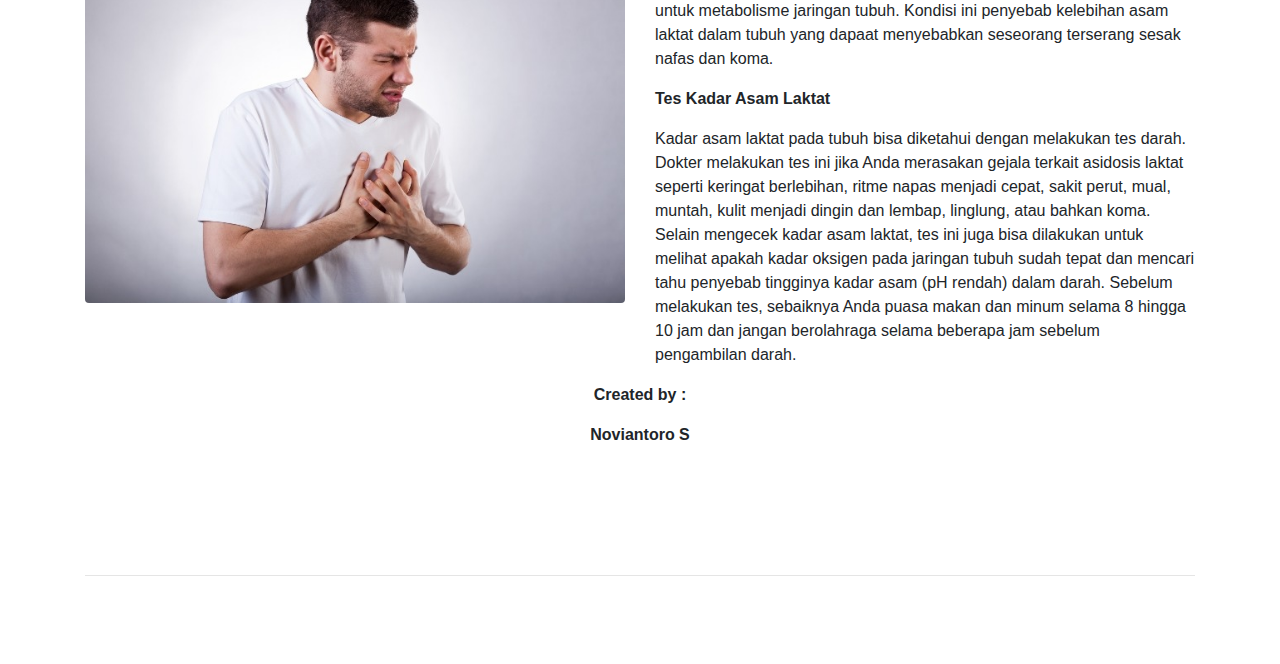
<file: influence.html>
<!DOCTYPE html>
<html lang="en">

  <head>

    <meta charset="utf-8">
    <meta name="viewport" content="width=device-width, initial-scale=1, shrink-to-fit=no">
    <meta name="description" content="">
    <meta name="author" content="">

    <title>LACTIC ACID</title>
     <link rel="shortcut icon" href="http://www.iconarchive.com/download/i91597/icons8/windows-8/Science-Physics.ico">

    <!-- Bootstrap core CSS -->
    <link href="css/bootstrap.css" rel="stylesheet">

    <!-- Custom styles for this template -->
    <link href="css/modern-business.css" rel="stylesheet">

  </head>

  <body>

     <!-- Navigation -->
    <nav class="navbar fixed-top navbar-expand-lg navbar-dark bg-dark fixed-top">
      <div class="container">
         <a class="navbar-brand" href="index.html">
          <img src="img/logo2.png" width="150" height="50" class="d-inline-block align-top" alt="">
        </a>
        <button class="navbar-toggler navbar-toggler-right" type="button" data-toggle="collapse" data-target="#navbarResponsive" aria-controls="navbarResponsive" aria-expanded="false" aria-label="Toggle navigation">
          <span class="navbar-toggler-icon"></span>
        </button>
        <div class="collapse navbar-collapse" id="navbarResponsive">
          <ul class="navbar-nav ml-auto">
            <li class="nav-item">
              <a class="nav-link" href="index.html">Home</a>
            </li>
            <li class="nav-item">
              <a class="nav-link" href="definisi.html">Definition</a>
            </li>
            <li class="nav-item">
              <a class="nav-link" href="properties.html">Properties</a>
            </li>
            <li class="nav-item">
              <a class="nav-link" href="history.html">History</a>
            </li>
             <li class="nav-item">
              <a class="nav-link" href="preparation.html">Preparation</a>
            </li>
             <li class="nav-item">
              <a class="nav-link" href="application.html">Function</a>
            </li>
            <li class="nav-item active">
              <a class="nav-link" href="influence.html">Influence</a>
            </li>
            <li class="nav-item">
              <a class="nav-link" href="otherarticle.html">Others</a>
            </li>
            <li class="nav-item">
              <a class="nav-link" href="aboutus.html">About Us</a>
            </li>
          </ul>
        </div>
      </div>
    </nav>

    <!-- Page Content -->
    <div class="container">

      <!-- Page Heading/Breadcrumbs -->
      <h1 class="mt-4 mb-3"> <small>Influence
        of </small> <i>Lactic Acid</i>
      </h1>

      <ol class="breadcrumb">
        <li class="breadcrumb-item">
          <a href="index.html">Home</a>
        </li>
        <li class="breadcrumb-item active">Influence</li>
      </ol>

      <!-- Image Header -->
      <img class="img-fluid rounded mb-4" src="img/cropped-header.png" alt="">

      <!-- Marketing Icons Section -->
            <div class="row">
        <div class="col-lg-6">
          <img class="img-fluid rounded mb-4" src="img/dokter-stetoskop.jpg" alt="">
          <img class="img-fluid rounded mb-4" src="img/kelelahan.jpg" alt="">
          <img class="img-fluid rounded mb-4" src="img/Penyebab-Penyakit-Anemia.jpg" alt="">
          <img class="img-fluid rounded mb-4" src="img/dehidrasi-alodokter-2.jpg" alt="">
          <img class="img-fluid rounded mb-4" src="img/obat-obatan.jpg" alt="">
          <img class="img-fluid rounded mb-4" src="img/Hindari-Miras-6-Warga-AS-Meninggal-Akibat-Keracunan-Alkohol.jpg" alt="">
          <img class="img-fluid rounded mb-4" src="img/index.jpg" alt="">
          <img class="img-fluid rounded mb-4" src="img/kanker-darah.jpg" alt="">
          <img class="img-fluid rounded mb-4" src="img/gagal-jantung-alodokter.jpg" alt="">

        </div>
        <div class="col-lg-6">
          <h2>Causes of Lactic Acid Excess in the Body</h2>
          <p>Munculnya asam laktat pada tubuh manusia terjadi ketika tubuh sedang memerlukan energi terapi tidak mempunyai kadar oksigen yang cukup. Ketika ada peningkatan aktifitas maka tubuh akan mengalami  peningkatan respirasi dimana tubuh akan memberikan banyak asupan oksigen kedalam otot dan pembuluh darah.

          </p>
          <strong><p>Inilah gejala yang akan terjadi jika asam laktat dalam tubuh melonjak naik</p></strong>
          <p>1) Keringat yang keluar secara berlebihan dan terkadang pada sebagian orang berbentuk seperti butiran kristal
            <br>2)  Merasa mengigil padahal tidak sedang demam
            <br>3)  Detak jantung terasa cepat dan membuat nafas tersengal sengal 
            <br>4)  Terjadi sesak nafas 
            <br>5)  Warna kulit memucat bahakaan seperti membiru
            <br>6)  Menyebabkan kenaikan berat badan
            <br>7)  Perut terasa melilit
            <br>8)  Dada terasa nyeri seoerti ada penekanan dari dalam
            <br>9)  Mual mual yang menyebabkan nafsu makan menurun
            <br>10) Muntah muntah yaang biasanya diakhiri dengan rasa haus yang tinggi
            <br>11) Ulu hati terasa tidak nyaman dan nyeri ketika disentuh
            <br>12) Permukaan kulit terasa dingin dan tubuh teras limbung (lemas)
            <br>13) Terserang stres dan sering mengalaami lupa
            <br>14) Pada sebian orang dapat mengalami Pingsan dan koma.
          </p>
          <p><strong>Inilah beberapa penyebab kelebihan asam laktat dalam tubuh, hingga bisa mendadak meningkat tajam :</strong></p>
          <p><strong>1. Karena aktifitas olahraga yang berlebihan</strong></p>
          <p>Tahukah anda bahwa batas normal kemampuan dalam beraktifitas olahraga manusia itu berbeda beda, ada yang kuat bergerak lari 1 jam atau 2 jam  tanpa beristirahat dan tidak terlalu merasakan kelelaahn yang luar biasa tetapi ada juga yang baru bergerak lari sekitar 20 menit saja sudah mersaa kelelahan dan nafas terengah engah seperti kehabisan energi.
Batas kemampuan seseorang bisa menjadi acuan tolak ukur seberapa kuatnya jantung dan pembuluh darah anda yang sesungguhnya. Jika intensitas pergerakan olahraaga terlalu berat maka tubuh akan memproduksi banyak asam laktat yang dapaat menyebabkan penumpukan pada darh dan otot tubuh.
</p>
<p><strong>2. Karena terjadi anemia berat</strong></p>
<p>Tubuh yang terkena anemia adalah indikaasi bahwa didalam aliran darah daan pembuluhnya sedikit memiliki sel darh merah dan putih. jika tubuh kekuranagn zat besi maka akaan mengganggu funsi jaantung daalaam memompa darh untuk disebaarkaan keseluruh jringan tubuh, daya tahn yang menurun dapat menyebabkan tubuh mudah mendapat seranagan radikal bebas daan memungkinkan peningkatan asam laktat dalam tubuhnya.</p>
<p><strong>3. Karena terserang dehidrasi</strong></p>
<p>Ketika tubuh kekurangan cairan maka organ tubuh akan mengalami hambatan dan penurunan energi. jika tubuh terus melalukakan pergerakan terus menerus waalaupun bukan sedaang berolahraaga,  tetapi tidak mempunyai ketersediaan air yang memadai maka suhu tubuh akan cepat naik dan memicu peningkatan asam laktat yang akhirnya menimbulkan tubuh kelelahan,  keringat berlebih, mual mual , muntah, dan dapat menyebabkaan pingsan karena pasokan air dan energi terus menipis tetapi tubuh terus dipaksa untuk tetap bergerak atau beraktifitas.</p>
<p><strong>4. Karena obat obatan</strong></p>
<p>Mengkonsumsi obat obatan tertentu misalnya obat diabetes , jenis antibiotik, Aspirin, atau obat TBC sangat berpotensi menuingkatkan kadar asam laktat didalam tubuh walaaupun anda tidak sedaang melakukan aktifitas rutin yang membutuhkan banyak energi lebih. zat kimia dalam obat obatan yan keras dapat menstimulasi detak jantung menjadi cepat dan membuaat hati serta ginjal untuk bekerja lebih berat lagi untuk menyaring racun dan efek buruk dari zat tersebut. akibatnya peningkatan asam laktat tak dapat dihindari, tubuh akan berkeringat seperti orang yang sedang demam, kulit pucat dan dingin, timbul mual dan nyeri pada dada. Berhati hatilah mengkonsumsi obat obatan, sebaiknya konsultasikan terlebih dahulu pada dokter.</p>
<p><strong>5. Keracunan Alkohol</strong></p>
<p>Mengkonsumsi alkohol yang berlebihan dapat menyebabkan pembuluh darah menjadi meradang dan mempercepat denyut jantung yang mengakibatkan ketidak noermalaan jantung ketika memompa darh. alkohol bersifat mengiritasi, menggerus dinding lambung dan bersifat membakar dan meningkatkan energi tubuh ketika seseorang sedang meningkat emosinya karena pengaruh alkohol, kondisi ini memicu peningkatan asaam laktat yang nantinya meimbyulkan ras gelisah, linglung dan saakit pada dada dan sesak nafas. paad sebagian oraang yaang tidak kuat pada alkohol yang berlebih akan memgalami pingsan atau koma, Ini adalah indikasi baahwaa tubuh sedang keracunan alkohol.</p>
<p><strong>6. Pendarahan hebat</strong></p>
<p>Pendarahan bisa terjadi pada bagiaan tubuh  berbeda beda misalnya kepala, dada, ginjal atau organ lainnya. peradangan atau luka yang menyebabkan pendarahan hebat akan menyebabkan penekanan pada jaringan yang mengalami pendarahan itu dan mengakibaatkan penghambatan darah mendapat pasokan oksigen daan energi yang memadai. akibatnya jaringan daan pembuluh darah akan bekerja ekstra untuk menghasilkan panas energi guna mempercepat penghentian pendarahan yang pada akhirnya akan meningkatkan kadar asam laktat dalam tubuh, kondisi ini dapaat menimbulkan penderita mengalami koma.</p>
<p><strong>7. Karena kanker darah </strong></p>
<p>Leukimia adalah penyakit berbahaya yang menyerang sel darh putih dimana terjadi peningkatan sel darh putih yang tidak normal pada tulang belakang. ketidak seimbangan ini dapat menyebabkan fungsi sel darah merahdan pembulih darah tergaanggu dan bekerjaa keras agar organ tubuh lain dapaat bekerja secara normal akibatnya peningkatan asaam laktat tidak dapat dihindari. kondisi ini msnimbulkan penderiotaa lemas, berkeringat berlebihan meras mual daan kulitnya teras dingin dan pucat.</p>
<p><strong>8. Gagal jantung</strong></p>
<p>Gagal jantung adalah ketidakmampuan jantung memompa darah dengan normal atau karena keadaan pembukuh darah yang mengalami gangguan berupa penyumbatan dan jantung tidak bisa memenuhi kebutuhan darah untuk metabolisme jaringan tubuh. Kondisi ini penyebab kelebihan asam laktat dalam tubuh yang dapaat menyebabkan seseorang terserang sesak nafas dan koma.
</p>

<p><strong>Tes Kadar Asam Laktat</strong></p>
<p>Kadar asam laktat pada tubuh bisa diketahui dengan melakukan tes darah. Dokter melakukan tes ini jika Anda merasakan gejala terkait asidosis laktat seperti keringat berlebihan, ritme napas menjadi cepat, sakit perut, mual, muntah, kulit menjadi dingin dan lembap, linglung, atau bahkan koma.

Selain mengecek kadar asam laktat, tes ini juga bisa dilakukan untuk melihat apakah kadar oksigen pada jaringan tubuh sudah tepat dan mencari tahu penyebab tingginya kadar asam (pH rendah) dalam darah.

Sebelum melakukan tes, sebaiknya Anda puasa makan dan minum selama 8 hingga 10 jam dan jangan berolahraga selama beberapa jam sebelum pengambilan darah.</p>
          
        </div>
      </div>
          </div>
</div>

<center><strong><p>Created by : </p>
    <p>Noviantoro S</p>
                       </strong></center>
        </div>
      </div>
      <!-- /.row -->

    </div>
    <!-- /.container -->

    <!-- Footer -->
<footer class="py-5" style="background-image: url('http://www.elsa-belgium.org/wp-content/uploads/2014/12/footer-background-02-1.png')"">
      <div class="container">
           <p class="m-0 text-center text-white">Lactic Acid Website.</p>
         <p class="m-0 text-center text-white">Find Your Own Self In Chemistry.</p>
         <hr>
          <center><a class="text-white" href="index.html">LACTIC ACID GROUP</a></center>
      </div>
      <!-- /.container -->
    </footer>
  </body>

</html>
</file>
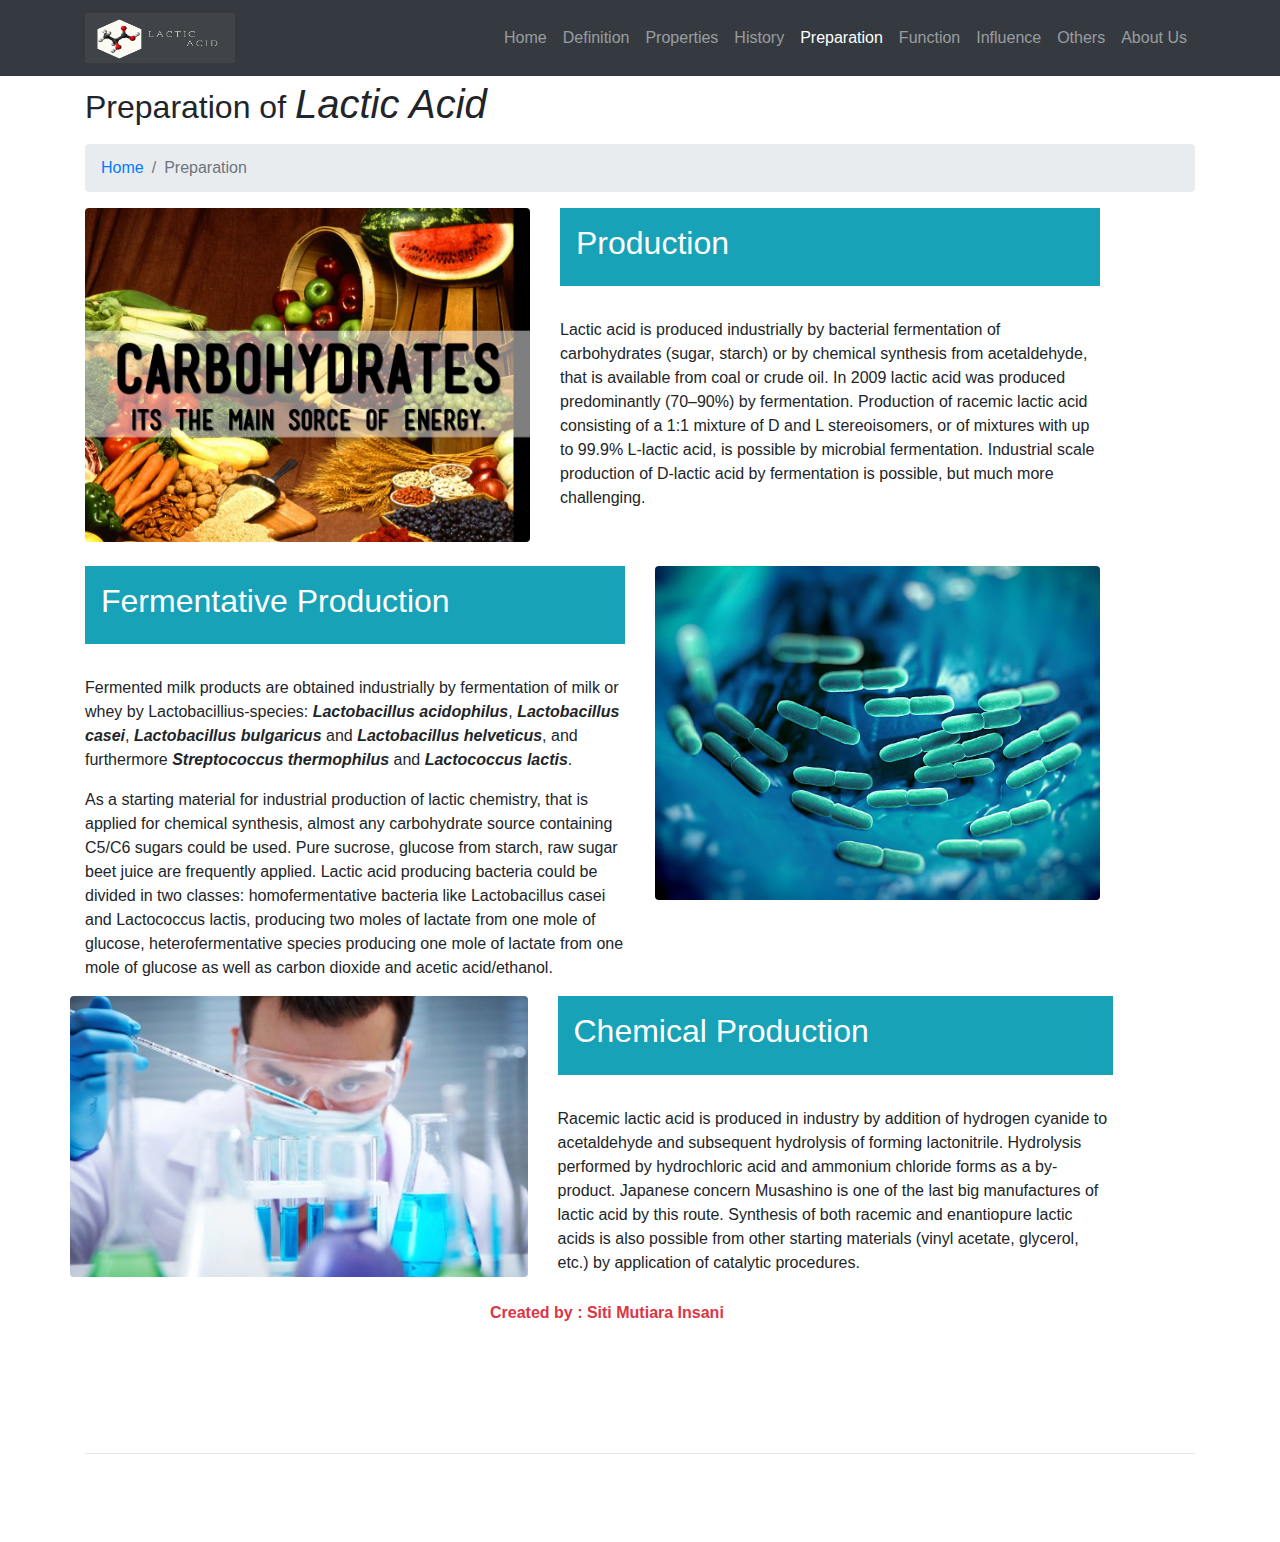
<file: preparation.html>
<!DOCTYPE html>
<html lang="en">

  <head>

    <meta charset="utf-8">
    <meta name="viewport" content="width=device-width, initial-scale=1, shrink-to-fit=no">
    <meta name="description" content="">
    <meta name="author" content="">

    <title>LACTIC ACID</title>
     <link rel="shortcut icon" href="http://www.iconarchive.com/download/i91597/icons8/windows-8/Science-Physics.ico">

     <!-- Bootstrap core CSS -->
    <link href="css/bootstrap.css" rel="stylesheet">

    <!-- Custom styles for this template -->
    <link href="css/modern-business.css" rel="stylesheet">

  </head>

  <body>

     <!-- Navigation -->
    <nav class="navbar fixed-top navbar-expand-lg navbar-dark bg-dark fixed-top">
      <div class="container">
         <a class="navbar-brand" href="index.html">
          <img src="img/logo2.png" width="150" height="50" class="d-inline-block align-top" alt="">
        </a>
        <button class="navbar-toggler navbar-toggler-right" type="button" data-toggle="collapse" data-target="#navbarResponsive" aria-controls="navbarResponsive" aria-expanded="false" aria-label="Toggle navigation">
          <span class="navbar-toggler-icon"></span>
        </button>
        <div class="collapse navbar-collapse" id="navbarResponsive">
          <ul class="navbar-nav ml-auto">
            <li class="nav-item">
              <a class="nav-link" href="index.html">Home</a>
            </li>
            <li class="nav-item">
              <a class="nav-link" href="definisi.html">Definition</a>
            </li>
             <li class="nav-item">
              <a class="nav-link" href="properties.html">Properties</a>
            </li>
            <li class="nav-item">
              <a class="nav-link" href="history.html">History</a>
            </li>
             <li class="nav-item active">
              <a class="nav-link" href="preparation.html">Preparation</a>
            </li>
             <li class="nav-item">
              <a class="nav-link" href="application.html">Function</a>
            </li>
            <li class="nav-item">
              <a class="nav-link" href="influence.html">Influence</a>
            </li>
            <li class="nav-item">
              <a class="nav-link" href="otherarticle.html">Others</a>
            </li>
            <li class="nav-item">
              <a class="nav-link" href="aboutus.html">About Us</a>
            </li>
          </ul>
        </div>
      </div>
    </nav>


    <!-- Page Content -->
    <div class="container">

      <!-- Page Heading/Breadcrumbs -->
      <h1 class="mt-4 mb-3"><small>Preparation
        of </small> <i>Lactic Acid</i>
      </h1>

      <ol class="breadcrumb">
        <li class="breadcrumb-item">
          <a href="index.html">Home</a>
        </li>
        <li class="breadcrumb-item active">Preparation</li>
      </ol>

      <!-- Intro Content -->
      <div class="row">
        <div class="col-lg-5">
          <img class="img-fluid rounded mb-4" src="img/carbo.jpg" width="700" height="400" alt="">
        </div>
        <div class="col-lg-6">
        <div class="p-3 mb-2 bg-info text-white"> <h2>Production </h2> </div>
          <br><p>Lactic acid is produced industrially by bacterial fermentation of carbohydrates (sugar, starch) or by chemical synthesis from acetaldehyde, that is available from coal or crude oil. In 2009 lactic acid was produced predominantly (70–90%) by fermentation. Production of racemic lactic acid consisting of a 1:1 mixture of D and L stereoisomers, or of mixtures with up to 99.9% L-lactic acid, is possible by microbial fermentation. Industrial scale production of D-lactic acid by fermentation is possible, but much more challenging.</p>
        </div>
      </div>
      <div class="row">
        <div class="col-lg-6">
          <div class="p-3 mb-2 bg-info text-white"> <h2>Fermentative Production </h2> </div>
          <br><p>Fermented milk products are obtained industrially by fermentation of milk or whey by Lactobacillius-species: <strong><i>Lactobacillus acidophilus</i></strong>, <strong><i>Lactobacillus casei</i></strong>, <strong><i>Lactobacillus bulgaricus</i></strong> and <strong><i>Lactobacillus helveticus</i></strong>, and furthermore <strong><i>Streptococcus thermophilus</i></strong> and <strong><i>Lactococcus lactis</i></strong>.</p>

          <p>As a starting material for industrial production of lactic chemistry, that is applied for chemical synthesis, almost any carbohydrate source containing C5/C6 sugars could be used. Pure sucrose, glucose from starch, raw sugar beet juice are frequently applied. Lactic acid producing bacteria could be divided in two classes: homofermentative bacteria like Lactobacillus casei and Lactococcus lactis, producing two moles of lactate from one mole of glucose, heterofermentative species producing one mole of lactate from one mole of glucose as well as carbon dioxide and acetic acid/ethanol.</p>
        </div>
          <div class="col-lg-5">
          <img class="img-fluid rounded mb-4" src="img/lacto.jpg" width="700" height="400" alt="">
        </div>
        <div class="row">
        <div class="col-lg-5">
          <img class="img-fluid rounded mb-4" src="img/lab.jpg" width="750" height="450" alt="">
        </div>
        <div class="col-lg-6">
          <div class="p-3 mb-2 bg-info text-white"> <h2>Chemical Production </h2> </div>
          <br><p>Racemic lactic acid is produced in industry by addition of hydrogen cyanide to acetaldehyde and subsequent hydrolysis of forming lactonitrile. Hydrolysis performed by hydrochloric acid and ammonium chloride forms as a by-product. Japanese concern Musashino is one of the last big manufactures of lactic acid by this route. Synthesis of both racemic and enantiopure lactic acids is also possible from other starting materials (vinyl acetate, glycerol, etc.) by application of catalytic procedures.</p>
        </div>
      </div>
      </div>
      <!-- /.row -->
     
      </div>
      <!-- /.row -->

    </div>
    <!-- /.container -->

    <!-- /.created by -->
      <div class="mx-auto" style="width: 300px">
      <p><a href="https://www.instagram.com/mutihime/" class="text-danger"><strong>Created by : Siti Mutiara Insani</strong></a></p>
      </div>
    <!-- Footer -->
   <footer class="py-5" style="background-image: url('http://www.elsa-belgium.org/wp-content/uploads/2014/12/footer-background-02-1.png')"">
      <div class="container">
           <p class="m-0 text-center text-white">Lactic Acid Website.</p>
         <p class="m-0 text-center text-white">Find Your Own Self In Chemistry.</p>
         <hr>
          <center><a class="text-white" href="index.html">LACTIC ACID GROUP</a></center>
      </div>
      <!-- /.container -->
    </footer>
  </body>

</html>
</file>
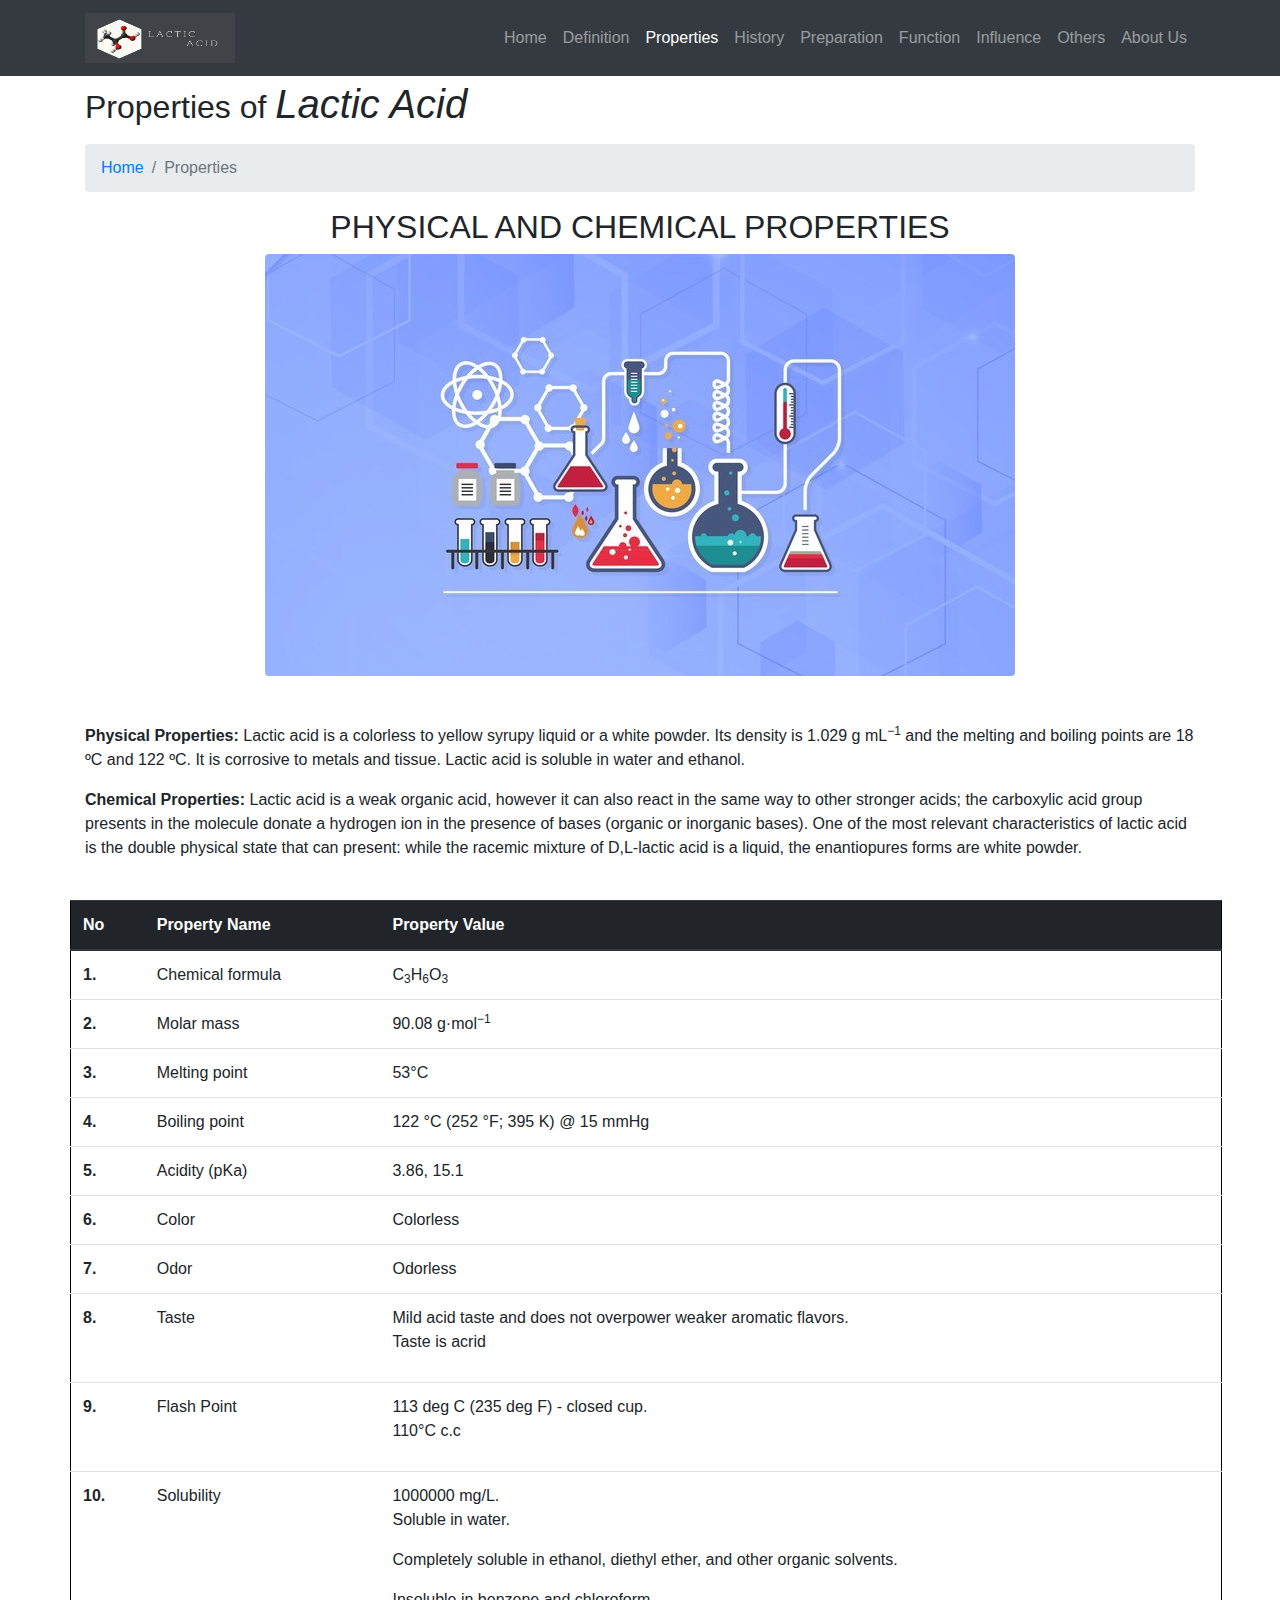
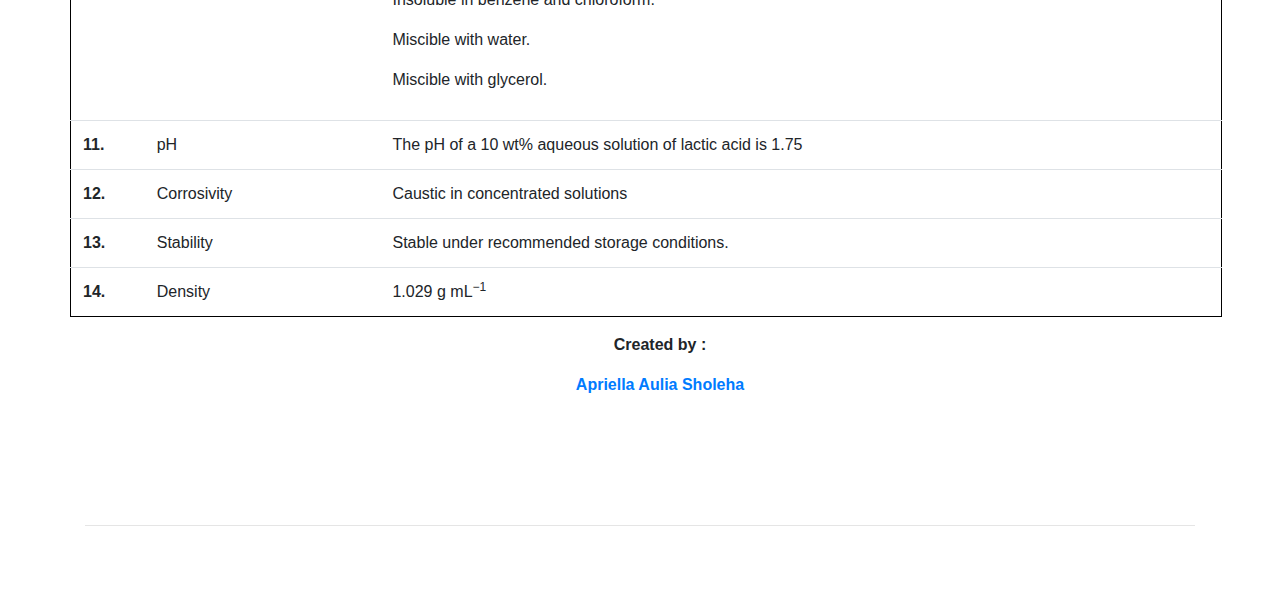
<file: properties.html>
<!DOCTYPE html>
<html lang="en">

  <head>

    <meta charset="utf-8">
    <meta name="viewport" content="width=device-width, initial-scale=1, shrink-to-fit=no">
    <meta name="description" content="">
    <meta name="author" content="">

    <title>LACTIC ACID</title>
     <link rel="shortcut icon" href="http://www.iconarchive.com/download/i91597/icons8/windows-8/Science-Physics.ico">

    <!-- Bootstrap core CSS -->
    <link href="css/bootstrap.css" rel="stylesheet">

    <!-- Custom styles for this template -->
    <link href="css/modern-business.css" rel="stylesheet">

  </head>

  <body>

     <!-- Navigation -->
    <nav class="navbar fixed-top navbar-expand-lg navbar-dark bg-dark fixed-top">
      <div class="container">
         <a class="navbar-brand" href="index.html">
          <img src="img/logo2.png" width="150" height="50" class="d-inline-block align-top" alt="">
        </a>
        <button class="navbar-toggler navbar-toggler-right" type="button" data-toggle="collapse" data-target="#navbarResponsive" aria-controls="navbarResponsive" aria-expanded="false" aria-label="Toggle navigation">
          <span class="navbar-toggler-icon"></span>
        </button>
        <div class="collapse navbar-collapse" id="navbarResponsive">
          <ul class="navbar-nav ml-auto">
            <li class="nav-item">
              <a class="nav-link" href="index.html">Home</a>
            </li>
            <li class="nav-item">
              <a class="nav-link" href="definisi.html">Definition</a>
            </li>
            <li class="nav-item active">
              <a class="nav-link" href="properties.html">Properties</a>
            </li>
            <li class="nav-item">
              <a class="nav-link" href="history.html">History</a>
            </li>
             <li class="nav-item">
              <a class="nav-link" href="preparation.html">Preparation</a>
            </li>
             <li class="nav-item">
              <a class="nav-link" href="application.html">Function</a>
            </li>
            <li class="nav-item">
              <a class="nav-link" href="influence.html">Influence</a>
            </li>
            <li class="nav-item">
              <a class="nav-link" href="otherarticle.html">Others</a>
            </li>
            <li class="nav-item">
              <a class="nav-link" href="aboutus.html">About Us</a>
            </li>
          </ul>
        </div>
      </div>
    </nav>

    <!-- Page Content -->
    <div class="container">

      <!-- Page Heading/Breadcrumbs -->
      <h1 class="mt-4 mb-3"> <small>Properties
        of </small> <i>Lactic Acid</i>
      </h1>

      <ol class="breadcrumb">
        <li class="breadcrumb-item">
          <a href="index.html">Home</a>
        </li>
        <li class="breadcrumb-item active">Properties</li>
      </ol>

<h2 align="center">PHYSICAL AND CHEMICAL PROPERTIES</h2>

      <!-- Image Header -->
      <center><img class="img-fluid rounded mb-4" src="img/back.jpg" alt=""></center>

        <br><p><strong>Physical Properties:</strong> Lactic acid is a colorless to yellow syrupy liquid or a white powder. Its density is 1.029 g mL<sup>−1</sup> and the melting and boiling points are 18 ºC and 122 ºC. It is corrosive to metals and tissue. Lactic acid is soluble in water and ethanol.

<p><strong>Chemical Properties:</strong> Lactic acid is a weak organic acid, however it can also react in the same way to other stronger acids; the carboxylic acid group presents in the molecule donate a hydrogen ion in the presence of bases (organic or inorganic bases). One of the most relevant characteristics of lactic acid is the double physical state that can present: while the racemic mixture of D,L-lactic acid is a liquid, the enantiopures forms are white powder.</p></br>
      </div>
          </div>



<table class="table" style="width: 90%; border: 1px solid black;
    border-collapse: collapse; margin-left: 70px; , margin-right: 50px">
  <thead class="thead-dark">
    <tr>
      <th scope="col">No</th>
      <th scope="col">Property Name</th>
      <th scope="col">Property Value</th>
    </tr>
  </thead>
  <tbody>
    <tr>
      <th scope="row">1.</th>
      <td>Chemical formula</td>
      <td>C<sub>3</sub>H<sub>6</sub>O<sub>3</sub></td>
    </tr>
    <tr>
      <th scope="row">2.</th>
      <td>Molar mass</td>
      <td>90.08 g·mol<sup>−1</sup></td>
    </tr>
    <tr>
      <th scope="row">3.</th>
      <td>Melting point</td>
      <td>53°C</td>
    </tr>
    <tr>
      <th scope="row">4.</th>
      <td>Boiling point</td>
      <td>122 °C (252 °F; 395 K) @ 15 mmHg</td>
    </tr>
    <tr>
      <th scope="row">5.</th>
      <td>Acidity (pKa)</td>
      <td>3.86, 15.1</td>
    </tr>
    <tr>
      <th scope="row">6.</th>
      <td>Color</td>
      <td>Colorless</td>
    </tr>
    <tr>
      <th scope="row">7.</th>
      <td>Odor</td>
      <td>Odorless</td>
    </tr>
    <tr>
      <th scope="row">8.</th>
      <td>Taste</td>
      <td>Mild acid taste and does not overpower weaker aromatic flavors. <p>Taste is acrid</p></td>
      <tr>
      <th scope="row">9.</th>
      <td>Flash Point</td>
      <td>113 deg C (235 deg F) - closed cup. <p>110°C c.c</p></td>
    </tr>
    <tr>
      <th scope="row">10.</th>
      <td>Solubility</td>
      <td>1000000 mg/L. <p>Soluble in water.</p> <p>Completely soluble in ethanol, diethyl ether, and other organic solvents.</p> <p>Insoluble in benzene and chloroform.</p> <p>Miscible with water.</p> <p>Miscible with glycerol.</p></td>
    </tr>   
    <tr>
      <th scope="row">11.</th>
      <td>pH</td>
      <td>The pH of a 10 wt% aqueous solution of lactic acid is 1.75</td>
    </tr>
    <tr>
      <th scope="row">12.</th>
      <td>Corrosivity</td>
      <td>Caustic in concentrated solutions</td>
    </tr>
    <tr>
      <th scope="row">13.</th>
      <td>Stability</td>
      <td>Stable under recommended storage conditions.</td>
    </tr>
    <tr>
      <th scope="row">14.</th>
      <td>Density</td>
      <td>1.029 g mL<sup>−1</sup></td>
    </tr>

  </tbody>
</table>

</div>

<ol> <center><p><strong>Created by : <p><a href="https://www.instagram.com/apriellaslh/">Apriella Aulia Sholeha</a></strong></p></center></p>
  </ol>
        </div>
      </div>
      <!-- /.row -->

    </div>
    <!-- /.container -->

    <!-- Footer -->
   <footer class="py-5" style="background-image: url('http://www.elsa-belgium.org/wp-content/uploads/2014/12/footer-background-02-1.png')"">
      <div class="container">
           <p class="m-0 text-center text-white">Lactic Acid Website.</p>
         <p class="m-0 text-center text-white">Find Your Own Self In Chemistry.</p>
         <hr>
          <center><a class="text-white" href="index.html">LACTIC ACID GROUP</a></center>
      </div>
      <!-- /.container -->
    </footer>

  </body>

</html>
</file>
<file: css/modern-business.css>
/*!
 * Start Bootstrap - Modern Business (https://startbootstrap.com/template-overviews/modern-business)
 * Copyright 2013-2017 Start Bootstrap
 * Licensed under MIT (https://github.com/BlackrockDigital/startbootstrap-logomodern-business-nav/blob/master/LICENSE)
 */

body {
  padding-top: 54px;
}

@media (min-width: 992px) {
  body {
    padding-top: 56px;
  }
}

.carousel-item {
  height: 65vh;
  min-height: 300px;
  background: no-repeat center center scroll;
  -webkit-background-size: cover;
  -moz-background-size: cover;
  -o-background-size: cover;
  background-size: cover;
}

.portfolio-item {
  margin-bottom: 30px;
}
</file>
